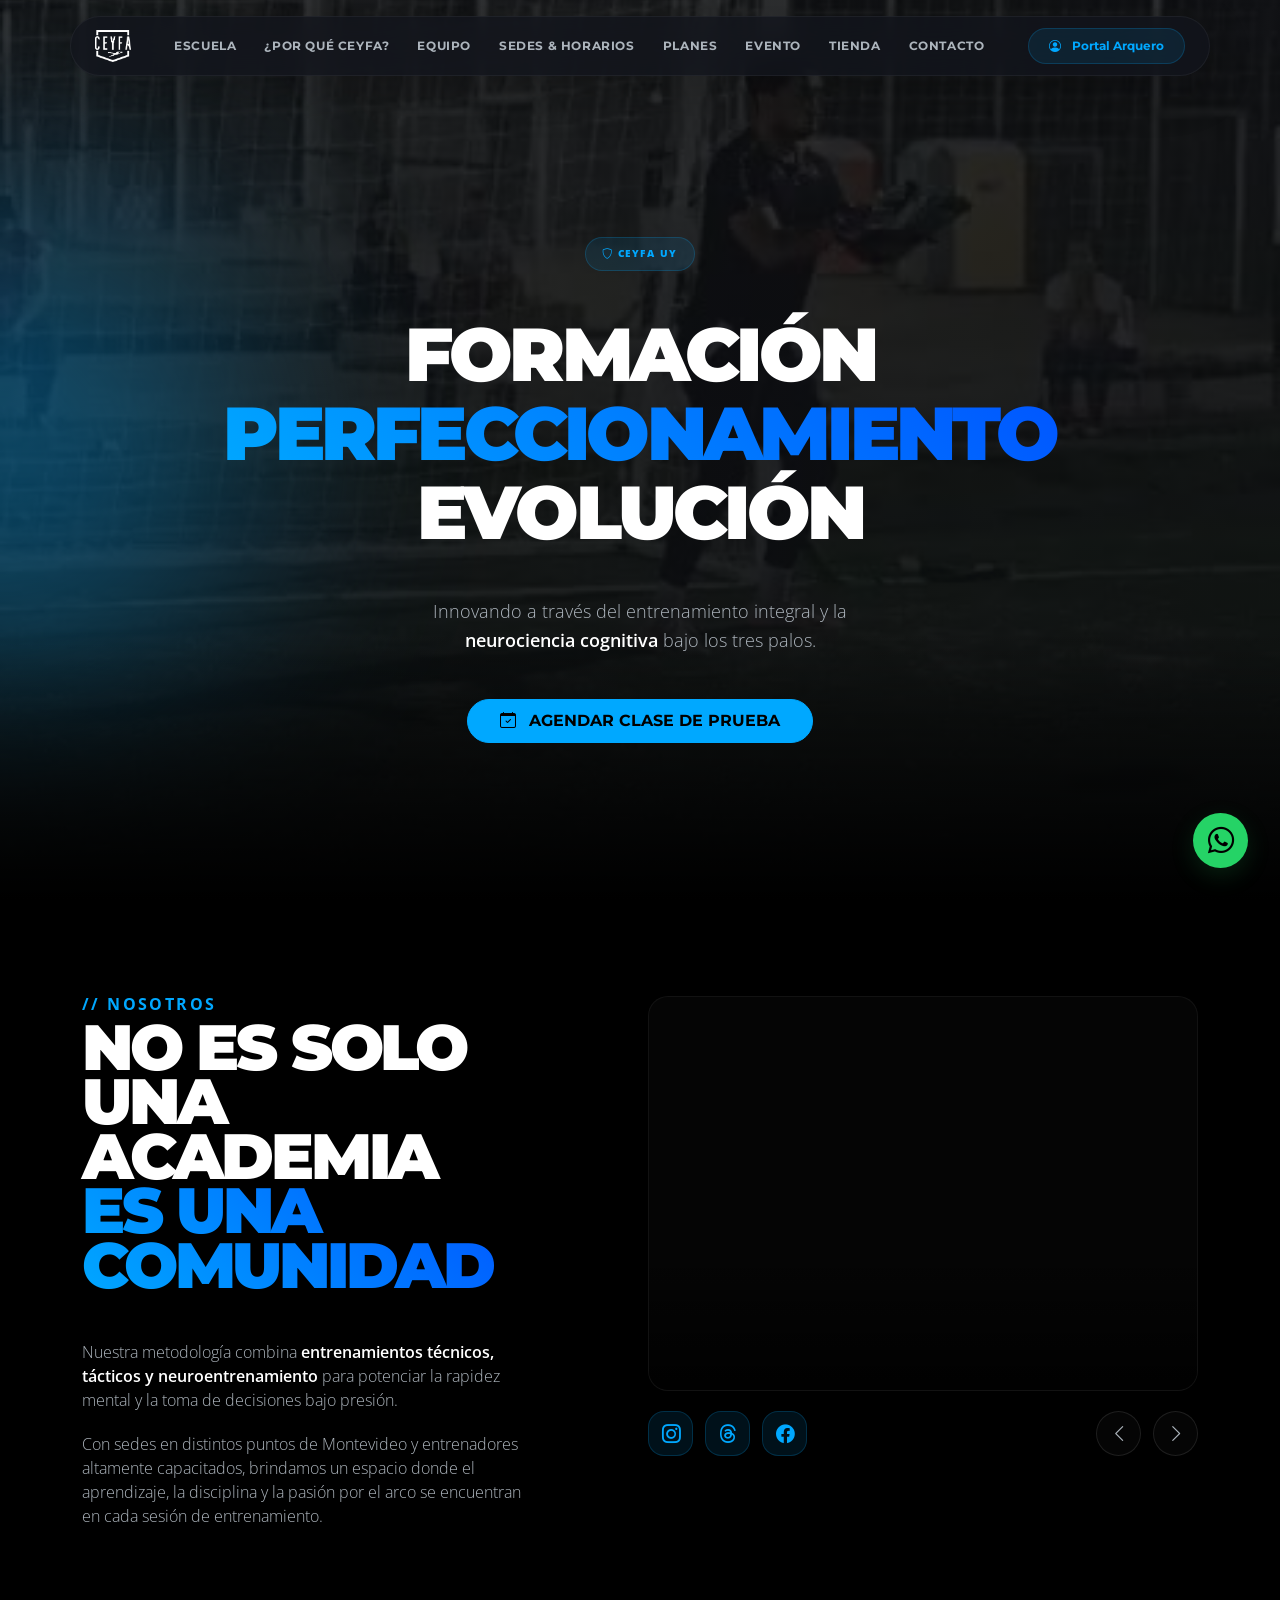
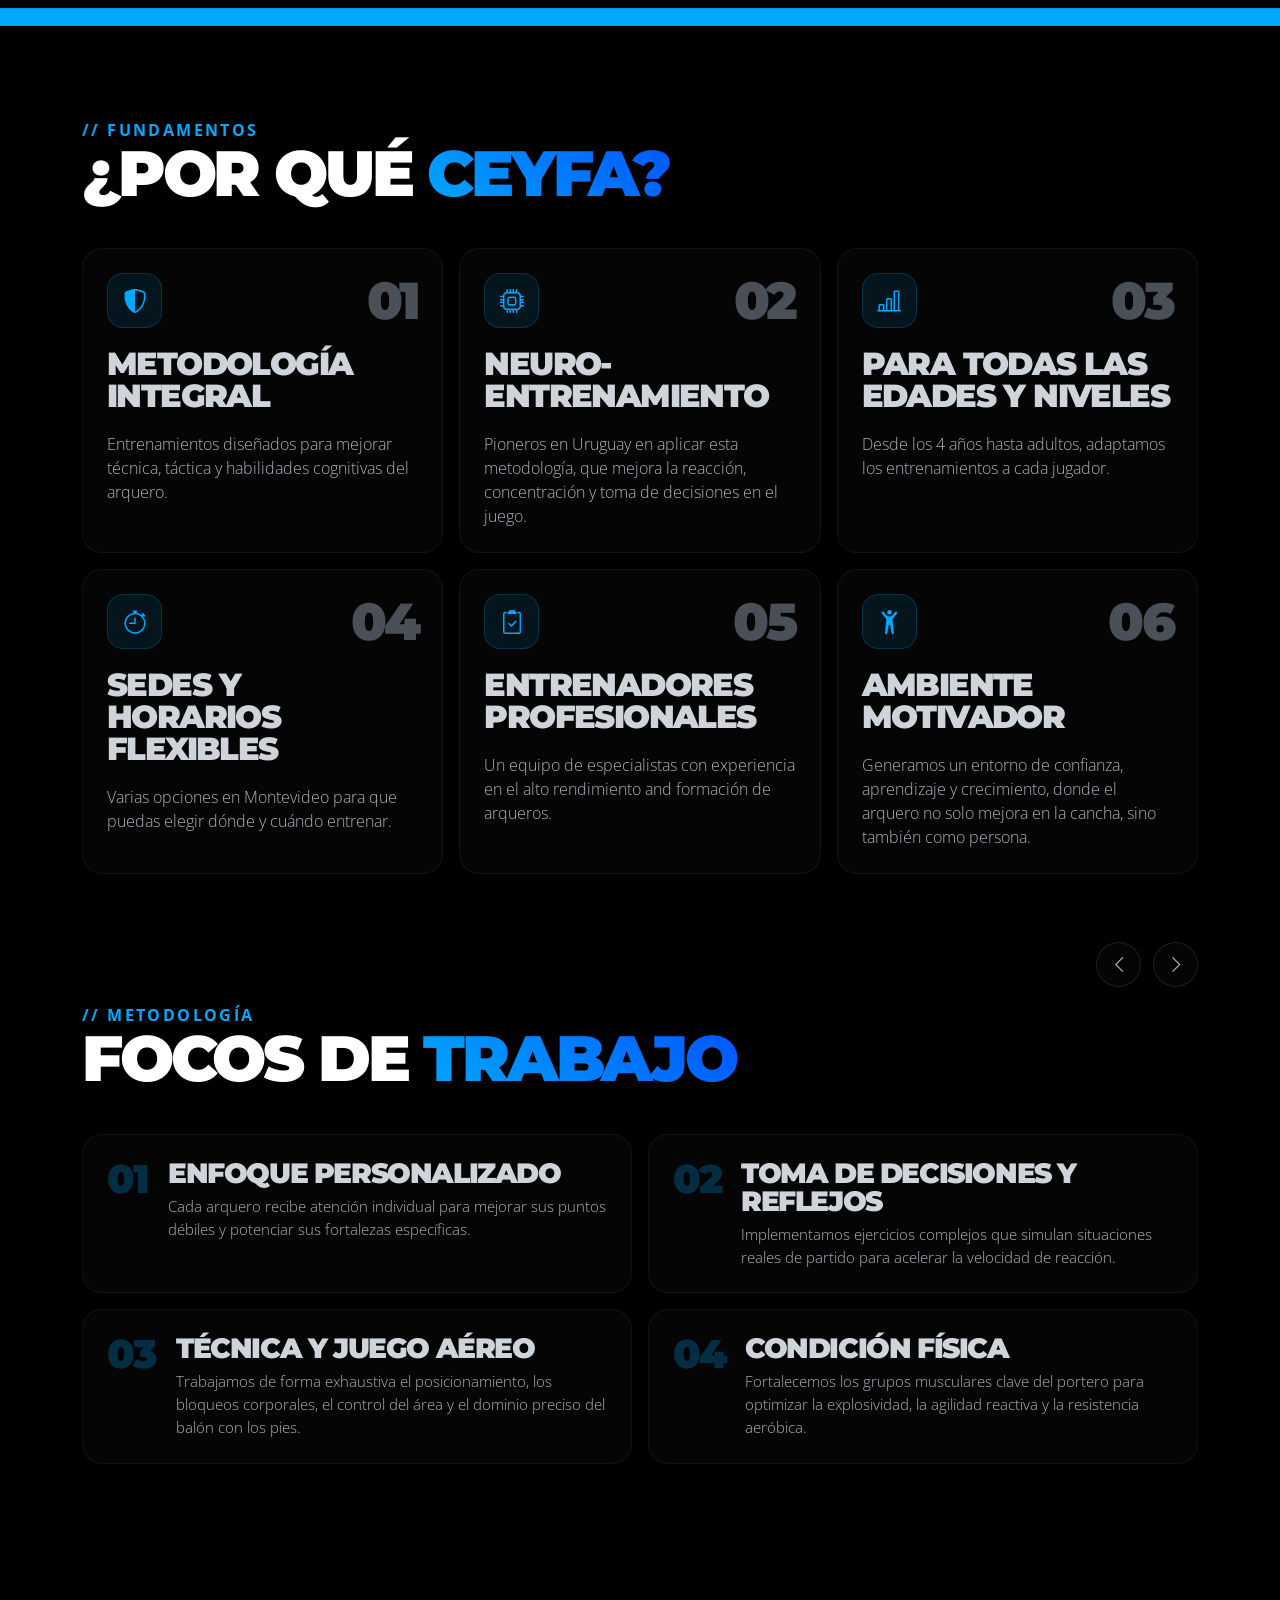
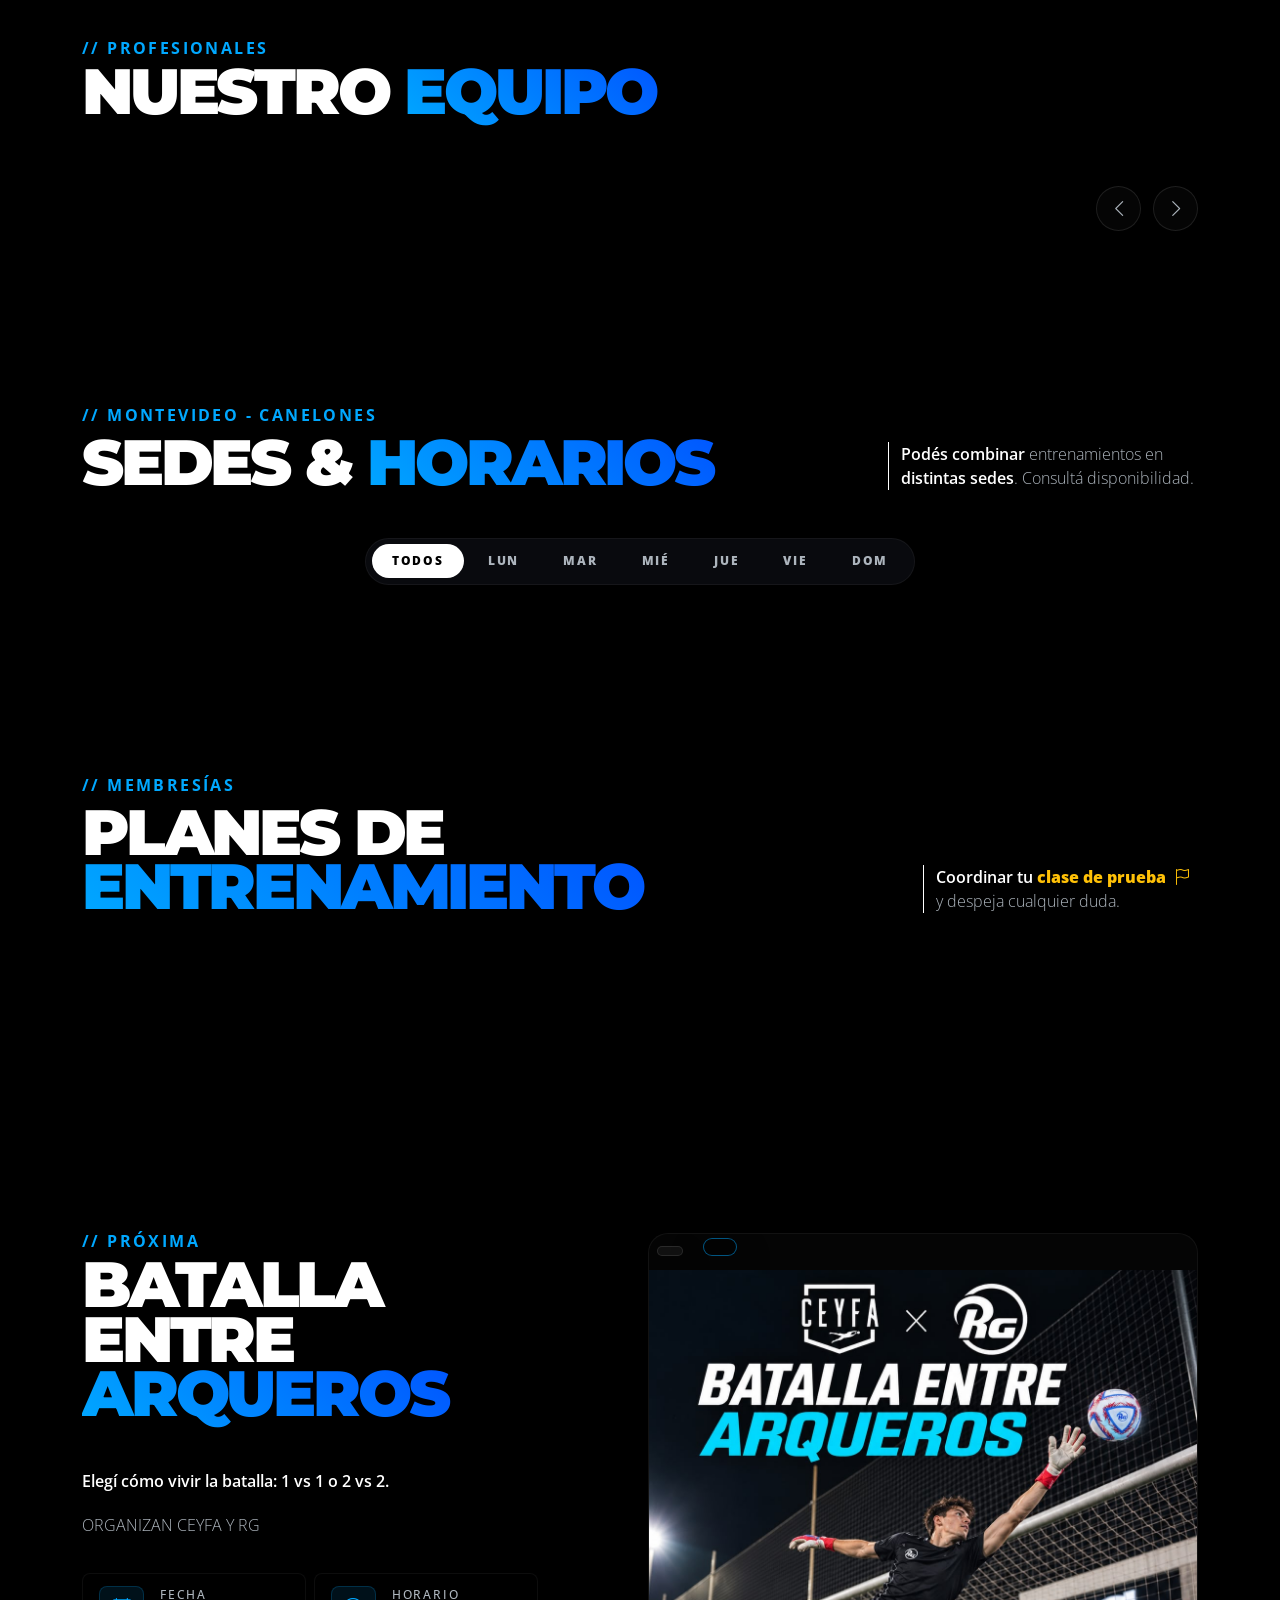
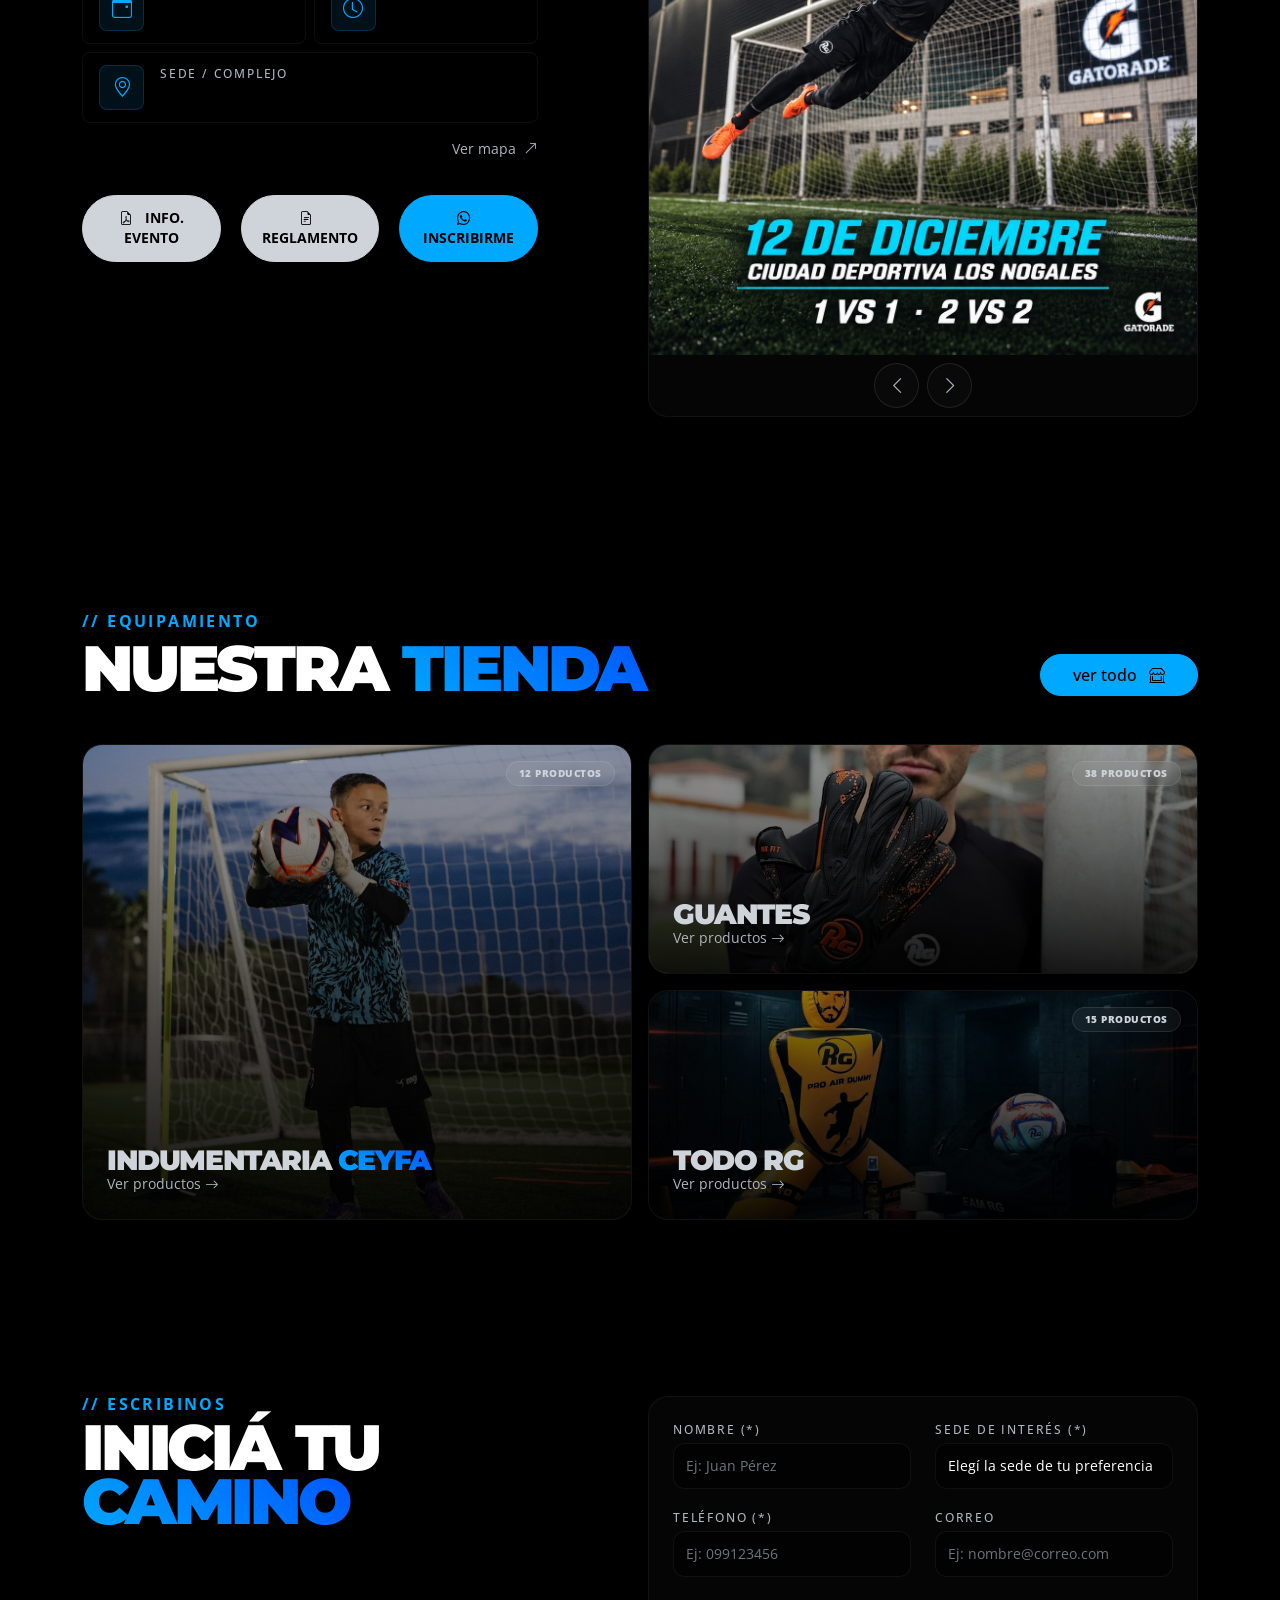
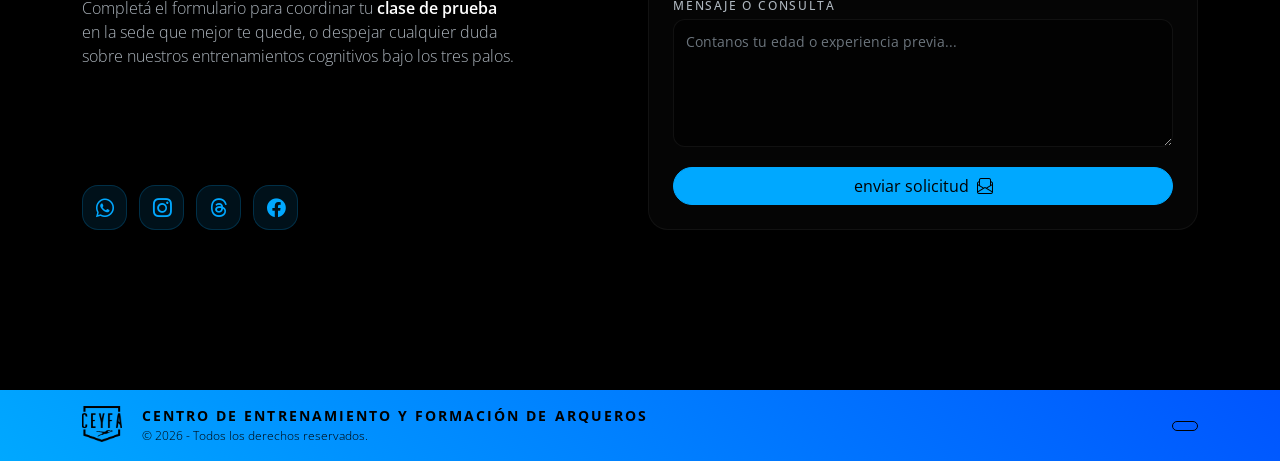
<file: index.html>
<!DOCTYPE html>

<html lang="es">

<head>
    <meta charset="utf-8" />
    <meta content="width=device-width, initial-scale=1.0" name="viewport" />
    <title>CEYFA</title>
    <link href="img/favicon-ceyfa.svg" rel="icon" type="image/x-icon" />
    <link href="https://googleapis.com" rel="preconnect" />
    <link crossorigin="" href="https://gstatic.com" rel="preconnect" />
    <link href="https://www.googleapis.com" rel="preconnect" />
    <link href="https://drive.google.com" rel="preconnect" />
    <link href="https://script.google.com" rel="preconnect" />
    <link
        href="https://fonts.googleapis.com/css2?family=Montserrat:ital,wght@0,100..900;1,100..900&amp;family=Open+Sans:ital,wght@0,300..800;1,300..800&amp;display=swap"
        rel="stylesheet" />
    <link crossorigin="anonymous" href="https://cdn.jsdelivr.net/npm/bootstrap@5.3.8/dist/css/bootstrap.min.css"
        integrity="sha384-sRIl4kxILFvY47J16cr9ZwB07vP4J8+LH7qKQnuqkuIAvNWLzeN8tE5YBujZqJLB" rel="stylesheet" />
    <link href="https://cdn.jsdelivr.net/npm/bootstrap-icons@1.13.1/font/bootstrap-icons.min.css" rel="stylesheet" />
    <link href="css/styles.css" rel="stylesheet" />
</head>

<body>
    <div id="pantalla-carga">
        <img src="img/logo.png" alt="CEYFA" />
    </div>
    <nav class="navbar navbar-dark fixed-top py-3" id="menu-principal">
        <div class="container flex-nowrap rounded-pill border shadow-lg px-4 py-2">
            <a class="navbar-brand order-1 me-2 me-md-3" href="#inicio">
                <img alt="CEYFA" src="img/logo.png" />
            </a>
            <button aria-controls="navbarNav" aria-expanded="false" aria-label="Toggle navigation"
                class="navbar-toggler border-0 d-md-none order-2" data-bs-target="#navbarNav" data-bs-toggle="collapse"
                type="button">
                <i class="bi bi-grid-3x3-gap-fill"></i>
            </button>
            <div class="collapse navbar-collapse order-3 order-md-2" id="navbarNav">
                <div class="nav-scroll-container">
                    <ul class="navbar-nav">
                        <li class="nav-item"><a class="nav-link active" href="#escuela-section">Escuela</a></li>
                        <li class="nav-item"><a class="nav-link" href="#fundamentos-section">¿Por qué CEYFA?</a></li>
                        <li class="nav-item"><a class="nav-link" href="#equipo-section">Equipo</a></li>
                        <li class="nav-item"><a class="nav-link" href="#sedes-section">Sedes &amp; Horarios</a></li>
                        <li class="nav-item"><a class="nav-link" href="#planes-section">Planes</a></li>
                        <li class="nav-item"><a class="nav-link" href="#evento-section">Evento</a></li>
                        <li class="nav-item"><a class="nav-link" href="#tienda-section">Tienda</a></li>
                        <li class="nav-item"><a class="nav-link" href="#contacto-section">Contacto</a></li>
                        <li class="nav-item d-md-none mt-2">
                          <a class="btn rounded-pill btn-primary-custom btn-nav-action" href="portal.html">
                            <i class="bi bi-person-circle me-2"></i> Portal Arquero
                          </a>
                        </li>
                    </ul>
                </div>
            </div>
            <div class="d-none d-md-block order-md-3 ms-2 ms-md-3">
                <a class="btn rounded-pill btn-primary-custom btn-nav-action text-nowrap" href="portal.html">
                    <i class="bi bi-person-circle me-2"></i> Portal Arquero
                </a>
            </div>
        </div>
    </nav>
    <main>
        <!-- BANNER PRINCIPAL -->
        <section class="box-center-custom" id="inicio">
            <div class="hero-overlay">
              <video autoplay="" loop="" muted="" playsinline="" poster="img/banner/video-banner-poster.jpg" class="d-none d-md-block">
                <source src="img/video-banner.mp4" type="video/mp4" />
              </video>
              <img src="img/banner/banner-home.jpg" alt="CEYFA UY" class="d-md-none" />
            </div>
            <div class="blur-glow-custom"></div>
            <div class="container">
                <span class="tag-custom tag-primary-custom">
                    <i class="bi bi-shield me-1"></i> CEYFA UY
                </span>
                <h1>Formación<br /><span class="text-gradient">Perfeccionamiento</span><br />Evolución</h1>
                <p>Innovando a través del entrenamiento integral y la <strong>neurociencia cognitiva</strong> bajo los
                    tres palos.</p>
                <a class="btn rounded-pill btn-primary-custom a-custom" href="#contacto-section">
                    <i class="bi bi-calendar-check icon-line d-none d-sm-inline-block me-2"></i> <i
                        class="bi bi-calendar-check-fill icon-fill d-none d-sm-inline-block me-2"></i> AGENDAR CLASE DE
                    PRUEBA
                </a>
            </div>
        </section>
        <!-- SECCION: ESCUELA -->
        <section id="escuela-section" class="seccion-dinamica">
            <div class="container">
                <div class="row justify-content-between g-3">
                    <div class="col-lg-5">
                        <div class="encabezado-section">
                            <div class="encabezado-section_grupo-titulos">
                                <span class="encabezado-section_antetitulo">// NOSOTROS</span>
                                <h1 class="encabezado-section_titulo">No es solo <br />una academia<br />
                                    <span class="text-gradient">es una <br />comunidad</span>
                                </h1>
                            </div>
                        </div>
                        <div class="box-column-custom">
                            <p>Nuestra metodología combina <strong>entrenamientos técnicos, tácticos y
                                    neuroentrenamiento</strong> para potenciar la rapidez mental y la toma de decisiones
                                bajo presión.</p>
                            <p>Con sedes en distintos puntos de Montevideo y entrenadores altamente capacitados,
                                brindamos un espacio donde el aprendizaje, la disciplina y la pasión por el arco se
                                encuentran en cada sesión de entrenamiento.</p>
                        </div>
                    </div>
                    <div class="col-lg-6">
                        <div class="carousel slide card-custom carousel-card-custom" data-bs-ride="false"
                            id="carouselEscuela">
                            <div class="carousel-indicators"><!-- DINÁMICO: indicadores Escuela --></div>
                            <div class="carousel-inner"><!-- DINÁMICO: slides Escuela --></div>
                        </div>
                        <div class="box-row-custom align-items-center mt-3">
                            <div class="btn-group-custom">
                                <a aria-label="Instagram CEYFA" class="btn-form-custom btn-square-custom"
                                    href="https://www.instagram.com/ceyfauy/" target="_blank"><i
                                        class="bi bi-instagram"></i></a>
                                <a aria-label="Threads CEYFA" class="btn-form-custom btn-square-custom"
                                    href="https://www.threads.com/@ceyfauy" target="_blank"><i
                                        class="bi bi-threads"></i></a>
                                <a aria-label="Facebook CEYFA" class="btn-form-custom btn-square-custom"
                                    href="https://www.facebook.com/CEYFA/" target="_blank"><i
                                        class="bi bi-facebook"></i></a>
                            </div>
                            <div class="btn-group-custom">
                                <button aria-label="Anterior" class="btn-form-custom btn-circle-custom"
                                    data-bs-slide="prev" data-bs-target="#carouselEscuela" type="button">
                                    <i class="bi bi-chevron-left"></i>
                                </button>
                                <button aria-label="Siguiente" class="btn-form-custom btn-circle-custom"
                                    data-bs-slide="next" data-bs-target="#carouselEscuela" type="button">
                                    <i class="bi bi-chevron-right"></i>
                                </button>
                            </div>
                        </div>
                    </div>
                </div>
            </div>
        </section>
        <!-- TIRA INFORMATIVA (PROX. EVENTO) -->
        <a aria-label="Información sobre la próxima clínica de goleros: Domingo 16 de Agosto"
            class="text-decoration-none" href="#evento-section" id="tira-marquee">
            <div class="marquee-track">
                <div class="marquee-content" id="marquee-texto-real"><!-- DINÁMICO: próximo evento --></div>
                <div aria-hidden="true" class="marquee-content" id="marquee-texto-espejo">
                    <!-- DINÁMICO: próximo evento --></div>
            </div>
        </a>
        <!-- SECCION: FUNDAMENTOS -->
        <section id="fundamentos-section" class="seccion-dinamica">
            <div class="container">
                <div class="encabezado-section">
                    <div class="encabezado-section_grupo-titulos">
                        <span class="encabezado-section_antetitulo">// FUNDAMENTOS</span>
                        <h1 class="encabezado-section_titulo">¿Por qué <span class="text-gradient">CEYFA?</span></h1>
                    </div>
                </div>
                <div class="row row-cols-1 row-cols-md-2 row-cols-lg-3 g-3">
                    <div class="col">
                        <div class="card-custom card-motion card-fundamentos">
                            <div class="box-row-custom">
                                <div class="btn-form-custom btn-square-custom">
                                    <i class="bi bi-shield-shaded"></i>
                                </div>
                                <span class="card-number">01</span>
                            </div>
                            <h3 class="card-title">Metodología Integral</h3>
                            <p>Entrenamientos diseñados para mejorar técnica, táctica y habilidades cognitivas del
                                arquero.</p>
                        </div>
                    </div>
                    <div class="col">
                        <div class="card-custom card-motion card-fundamentos">
                            <div class="box-row-custom">
                                <div class="btn-form-custom btn-square-custom">
                                    <i class="bi bi-cpu"></i>
                                </div>
                                <span class="card-number">02</span>
                            </div>
                            <h3 class="card-title">Neuro-Entrenamiento</h3>
                            <p>Pioneros en Uruguay en aplicar esta metodología, que mejora la reacción, concentración y
                                toma de decisiones en el juego.</p>
                        </div>
                    </div>
                    <div class="col">
                        <div class="card-custom card-motion card-fundamentos">
                            <div class="box-row-custom">
                                <div class="btn-form-custom btn-square-custom">
                                    <i class="bi bi-bar-chart-line"></i>
                                </div>
                                <span class="card-number">03</span>
                            </div>
                            <h3 class="card-title">Para todas las edades y niveles</h3>
                            <p>Desde los 4 años hasta adultos, adaptamos los entrenamientos a cada jugador.</p>
                        </div>
                    </div>
                    <div class="col">
                        <div class="card-custom card-motion card-fundamentos">
                            <div class="box-row-custom">
                                <div class="btn-form-custom btn-square-custom">
                                    <i class="bi bi-stopwatch"></i>
                                </div>
                                <span class="card-number">04</span>
                            </div>
                            <h3 class="card-title">Sedes y horarios flexibles</h3>
                            <p>Varias opciones en Montevideo para que puedas elegir dónde y cuándo entrenar.</p>
                        </div>
                    </div>
                    <div class="col">
                        <div class="card-custom card-motion card-fundamentos">
                            <div class="box-row-custom">
                                <div class="btn-form-custom btn-square-custom">
                                    <i class="bi bi-clipboard2-check"></i>
                                </div>
                                <span class="card-number">05</span>
                            </div>
                            <h3 class="card-title">Entrenadores profesionales</h3>
                            <p>Un equipo de especialistas con experiencia en el alto rendimiento and formación de
                                arqueros.</p>
                        </div>
                    </div>
                    <div class="col">
                        <div class="card-custom card-motion card-fundamentos">
                            <div class="box-row-custom">
                                <div class="btn-form-custom btn-square-custom">
                                    <i class="bi bi-person-arms-up"></i>
                                </div>
                                <span class="card-number">06</span>
                            </div>
                            <h3 class="card-title">Ambiente motivador</h3>
                            <p>Generamos un entorno de confianza, aprendizaje y crecimiento, donde el arquero no solo
                                mejora en la cancha, sino también como persona.</p>
                        </div>
                    </div>
                </div>
            </div>
            <div class="container-fluid carousel-fluid-custom" id="carouselFundamentos"><!-- DINÁMICO: Fundamentos -->
            </div>
            <div class="container btn-group-custom">
                <button aria-label="Anterior" class="btn-form-custom btn-circle-custom btn-prev"
                    data-carrusel-id="carouselFundamentos" type="button">
                    <i class="bi bi-chevron-left"></i>
                </button>
                <button aria-label="Siguiente" class="btn-form-custom btn-circle-custom btn-next"
                    data-carrusel-id="carouselFundamentos" type="button">
                    <i class="bi bi-chevron-right"></i>
                </button>
            </div>
            <div class="container">
                <div class="encabezado-section">
                    <div class="encabezado-section_grupo-titulos">
                        <span class="encabezado-section_antetitulo">// METODOLOGÍA</span>
                        <h1 class="encabezado-section_titulo">Focos de <span class="text-gradient">Trabajo</span></h1>
                    </div>
                </div>
                <div class="row row-cols-1 row-cols-md-2 g-3">
                    <div class="col">
                        <div class="card-custom card-motion card-metodologia">
                            <span class="card-number">01</span>
                            <div class="box-column-custom">
                                <h3 class="card-title">Enfoque Personalizado</h3>
                                <p>Cada arquero recibe atención individual para mejorar sus puntos débiles y potenciar
                                    sus fortalezas específicas.</p>
                            </div>
                        </div>
                    </div>
                    <div class="col">
                        <div class="card-custom card-motion card-metodologia">
                            <span class="card-number">02</span>
                            <div class="box-column-custom">
                                <h3 class="card-title">Toma de Decisiones y Reflejos</h3>
                                <p>Implementamos ejercicios complejos que simulan situaciones reales de partido para
                                    acelerar la velocidad de reacción.</p>
                            </div>
                        </div>
                    </div>
                    <div class="col">
                        <div class="card-custom card-motion card-metodologia">
                            <span class="card-number">03</span>
                            <div class="box-column-custom">
                                <h3 class="card-title">Técnica y Juego Aéreo</h3>
                                <p>Trabajamos de forma exhaustiva el posicionamiento, los bloqueos corporales, el
                                    control del área y el dominio preciso del balón con los pies.</p>
                            </div>
                        </div>
                    </div>
                    <div class="col">
                        <div class="card-custom card-motion card-metodologia">
                            <span class="card-number">04</span>
                            <div class="box-column-custom">
                                <h3 class="card-title">Condición Física</h3>
                                <p>Fortalecemos los grupos musculares clave del portero para optimizar la explosividad,
                                    la agilidad reactiva y la resistencia aeróbica.</p>
                            </div>
                        </div>
                    </div>
                </div>
            </div>
        </section>
        <!-- SECCION: EQUIPO -->
        <section id="equipo-section" class="seccion-dinamica">
            <div class="container">
                <div class="encabezado-section">
                    <div class="encabezado-section_grupo-titulos">
                        <span class="encabezado-section_antetitulo">// PROFESIONALES</span>
                        <h1 class="encabezado-section_titulo">Nuestro <span class="text-gradient">Equipo</span></h1>
                    </div>
                </div>
            </div>
            <div class="container-fluid carousel-fluid-custom" id="carouselEquipo"><!-- DINÁMICO: Equipo --></div>
            <div class="container btn-group-custom">
                <button aria-label="Anterior" class="btn-form-custom btn-circle-custom btn-prev"
                    data-carrusel-id="carouselEquipo" type="button">
                    <i class="bi bi-chevron-left"></i>
                </button>
                <button aria-label="Siguiente" class="btn-form-custom btn-circle-custom btn-next"
                    data-carrusel-id="carouselEquipo" type="button">
                    <i class="bi bi-chevron-right"></i>
                </button>
            </div>
        </section>
        <!-- SECCION: SEDES & HORARIOS -->
        <section id="sedes-section" class="seccion-dinamica">
            <div class="container">
                <div class="encabezado-section_doble">
                    <div class="encabezado-section">
                        <span class="encabezado-section_antetitulo">// MONTEVIDEO - CANELONES</span>
                        <h1 class="encabezado-section_titulo">Sedes &amp; <span class="text-gradient">horarios</span>
                        </h1>
                    </div>
                    <div class="encabezado-section_extra">
                        <p class="text-line-left"><strong>Podés combinar</strong> entrenamientos en <strong>distintas
                                sedes</strong>. Consultá disponibilidad.</p>
                    </div>
                </div>
                <div class="sede-btns">
                    <div class="shadow-lg btn-group-filters" id="contenedor-filtro">
                        <div class="filter-scroll-rail">
                            <button class="btn-filter active" data-day="all">Todos</button>
                            <button class="btn-filter" data-day="lunes">Lun</button>
                            <button class="btn-filter" data-day="martes">Mar</button>
                            <button class="btn-filter" data-day="miercoles">Mié</button>
                            <button class="btn-filter" data-day="jueves">Jue</button>
                            <button class="btn-filter" data-day="viernes">Vie</button>
                            <button class="btn-filter" data-day="domingo">Dom</button>
                        </div>
                    </div>
                </div>
                <div class="row row-cols-1 row-cols-md-2 row-cols-lg-3 g-3"><!-- DINÁMICO: Sedes --></div>
            </div>
        </section>
        <!-- SECCION: PLANES -->
        <section id="planes-section" class="seccion-dinamica">
            <div class="container">
                <div class="encabezado-section_doble">
                    <div class="encabezado-section">
                        <span class="encabezado-section_antetitulo">// MEMBRESÍAS</span>
                        <h1 class="encabezado-section_titulo">Planes de <br /><span
                                class="text-gradient">Entrenamiento</span></h1>
                    </div>
                    <div class="encabezado-section_extra">
                        <p class="text-line-left"><strong>Coordinar tu <a class="link-yellow a-custom"
                                    href="#contacto-section">clase de prueba <i class="bi bi-flag icon-line mx-1"></i><i
                                        class="bi bi-flag-fill icon-fill mx-1"></i></a></strong> y despeja cualquier
                            duda.</p>
                    </div>
                </div>
                <div class="row row-cols-1 row-cols-md-2 row-cols-lg-3 g-3 grid-planes-pc"><!-- DINÁMICO: Planes -->
                </div>
            </div>
        </section>
        <!-- SECCION: EVENTO PROXIMO -->
        <section id="evento-section" class="seccion-dinamica">
            <div class="container">
                <div class="row justify-content-between align-items-stretch g-3">
                    <div class="col-lg-5">
                        <div class="encabezado-section">
                            <div class="encabezado-section_grupo-titulos">
                                <span class="encabezado-section_antetitulo">// PRÓXIMA</span>
                                <h1 class="encabezado-section_titulo">Batalla entre <span class="text-gradient">Arqueros</span>
                                </h1>
                            </div>
                        </div>
                        <div class="box-column-custom">
                            <p><strong>Elegí cómo vivir la batalla: 1 vs 1 o 2 vs 2.</strong></p>
                            <p>ORGANIZAN CEYFA Y RG</p>
                            <div class="box-grid-custom">
                                <div class="card-row-item">
                                    <div class="btn-form-custom btn-square-custom">
                                        <i class="bi bi-calendar-event fs-5"></i>
                                    </div>
                                    <div class="box-column-custom">
                                        <span class="label-custom">Fecha</span>
                                        <span class="value-custom"><!-- DINÁMICO --></span>
                                    </div>
                                </div>
                                <div class="card-row-item">
                                    <div class="btn-form-custom btn-square-custom">
                                        <i class="bi bi-clock fs-5"></i>
                                    </div>
                                    <div class="box-column-custom">
                                        <span class="label-custom">Horario</span>
                                        <span class="value-custom"><!-- DINÁMICO --></span>
                                    </div>
                                </div>
                                <div class="card-row-item">
                                    <div class="btn-form-custom btn-square-custom">
                                        <i class="bi bi-geo-alt fs-5"></i>
                                    </div>
                                    <div class="box-column-custom">
                                        <span class="label-custom">Sede / Complejo</span>
                                        <span class="value-custom"><!-- DINÁMICO --></span>
                                    </div>
                                </div>
                                <a class="link-action-custom" href="#" rel="noopener noreferrer" target="_blank">
                                    Ver mapa <i class="bi bi-arrow-up-right ms-1"></i>
                                </a>
                            </div>
                            <div class="box-row-custom">
                                <a class="btn rounded-pill btn-secondary-custom" href="#" target="_blank">
                                    <i class="bi bi-file-earmark-pdf me-2"></i> INFO. EVENTO
                                </a>
                                <a class="btn rounded-pill btn-secondary-custom"
                                    href="img/batalla-arqueros/reglamento.pdf" target="_blank" rel="noopener noreferrer">
                                    <i class="bi bi-file-earmark-text me-2"></i> REGLAMENTO
                                </a>
                                <a class="btn rounded-pill btn-primary-custom"
                                    href="#"
                                    target="_blank">
                                    <i class="bi bi-whatsapp me-2"></i> INSCRIBIRME
                                </a>
                            </div>
                        </div>
                    </div>
                    <div class="col-lg-6">
                        <div class="card-custom card-evento card-evento-fotos shadow-lg">
                            <div class="tag-floating">
                                <span class="tag-custom tag-secondary-custom shadow-lg"><!-- DINÁMICO --></span>
                            </div>
                            <div class="tag-floating">
                                <span class="tag-custom tag-primary-custom shadow-lg"><!-- DINÁMICO --></span>
                            </div>
                            <div id="carouselFotosEventoActual" class="carousel slide" aria-label="Fotos de Batalla entre Arqueros">
                                <div class="carousel-inner">
                                    <div class="carousel-item active">
                                        <img class="d-block w-100" src="img/batalla-arqueros/batalla-arqueros-1.jpeg"
                                            width="1122" height="1402" alt="Batalla entre Arqueros, 12 de diciembre en Ciudad Deportiva Los Nogales">
                                    </div>
                                    <div class="carousel-item">
                                        <img class="d-block w-100" src="img/batalla-arqueros/batalla-arqueros-2.jpeg"
                                            width="1122" height="1402" alt="Equipamiento, hidratación y comida incluidos en la inscripción al 1 vs 1">
                                    </div>
                                </div>
                                <div class="btn-group-custom d-flex justify-content-center gap-2 py-2">
                                    <button aria-label="Foto anterior" class="btn-form-custom btn-circle-custom"
                                        data-bs-slide="prev" data-bs-target="#carouselFotosEventoActual" type="button">
                                        <i class="bi bi-chevron-left" aria-hidden="true"></i>
                                    </button>
                                    <button aria-label="Foto siguiente" class="btn-form-custom btn-circle-custom"
                                        data-bs-slide="next" data-bs-target="#carouselFotosEventoActual" type="button">
                                        <i class="bi bi-chevron-right" aria-hidden="true"></i>
                                    </button>
                                </div>
                            </div>                            
                        </div>
                    </div>
                </div>
            </div>
        </section>
        <!-- SECCION: EVENTO PASADO -->
        <section id="evento-pasado-section" class="seccion-dinamica" style="display: none;">
          <div class="container">
            <div class="row justify-content-between g-3">
              <div class="col-lg-5">
                <div class="encabezado-section">
                  <div class="encabezado-section_grupo-titulos">
                    <span class="encabezado-section_antetitulo">// EDICIÓN ANTERIOR</span>
                    <h1 class="encabezado-section_titulo">Clínica <span class="text-gradient"><!-- DINÁMICO: nombre departamento --></span></h1>
                  </div>
                </div>
                <div class="box-column-custom">
                  <p>Vivimos una espectacular jornada de <strong>entrenamiento de alto rendimiento</strong> donde decenas de arqueros potenciaron sus reflejos trabajando bajo en una metodología profesional por estaciones.</p>
                  <p><i class="bi bi-rocket-takeoff-fill text-gradient me-1"></i><strong>Mantente atento, ya que el circuito de clínicas continuará</strong> recorriendo nuevos destinos como Colonia Valdense, Ciudad de la Costa, Paysandú, Salto y más ciudades del país.</p>
                  <p class="text-cyan">¡GRACIAS A TODOS POR FORMAR PARTE!</p>
                    <p><span id="evento-pasado-fecha-sede"><!-- DINÁMICO: fecha y sede --></span><br>
                    <strong class="d-none d-md-block">Alguno de los comentarios que nos llegaron:</strong></p>
                </div>
              </div>
              <div class="col-lg-6">
                <div class="carousel slide card-custom carousel-card-custom" data-bs-ride="false" id="carouselEventoPasado">
                  <div class="carousel-inner"><!-- DINÁMICO: slides Evento pasado --></div>
                </div>
                <div class="box-row-custom align-items-center mt-3">
                    <a id="boton-fotos-evento-pasado" class="btn rounded-pill btn-secondary-custom btn-nav-action"
                      href="#" target="_blank" rel="noopener noreferrer">
                      <i class="bi bi-images me-2"></i> Ver todas las fotos
                    </a>
                    <div class="btn-group-custom">
                        <button aria-label="Anterior" class="btn-form-custom btn-circle-custom"
                            data-bs-slide="prev" data-bs-target="#carouselEventoPasado" type="button">
                            <i class="bi bi-chevron-left"></i>
                        </button>
                        <button aria-label="Siguiente" class="btn-form-custom btn-circle-custom"
                            data-bs-slide="next" data-bs-target="#carouselEventoPasado" type="button">
                            <i class="bi bi-chevron-right"></i>
                        </button>
                    </div>
                </div>
              </div>
            </div>
          </div>
          <div class="container-fluid carousel-fluid-custom" id="carouselComentarios"><!-- DINÁMICO: Comentarios --></div>
            <div class="container btn-group-custom">
                <button aria-label="Anterior" class="btn-form-custom btn-circle-custom btn-prev"
                    data-carrusel-id="carouselComentarios" type="button">
                    <i class="bi bi-chevron-left"></i>
                </button>
                <button aria-label="Siguiente" class="btn-form-custom btn-circle-custom btn-next"
                    data-carrusel-id="carouselComentarios" type="button">
                    <i class="bi bi-chevron-right"></i>
                </button>
            </div>
        </section>
        <!-- SECCION: TIENDA -->
        <section id="tienda-section">
            <div class="container">
                <div class="encabezado-section_doble">
                    <div class="encabezado-section">
                        <span class="encabezado-section_antetitulo">// EQUIPAMIENTO</span>
                        <h1 class="encabezado-section_titulo">Nuestra <span class="text-gradient">tienda</span></h1>
                    </div>
                    <div class="encabezado-section_extra">
                        <a href="tienda.html" class="btn rounded-pill btn-primary-custom">
                            ver todo <i class="bi bi-shop-window ms-2"></i>
                        </a>
                    </div>
                </div>
                <div class="box-grid-custom">
                    <a href="tienda.html?categoria=ceyfa" target="_self"
                        class="card-custom card-tienda area-indumentaria">
                        <div class="card-media">
                            <img src="img/banner/banner-ceyfa.jpg" alt="Indumentaria Oficial CEYFA">
                        </div>
                        <span class="tag-custom tag-secondary-custom">12 PRODUCTOS</span>
                        <div class="box-column-custom">
                            <h3 class="card-title">Indumentaria <span class="text-gradient">CEYFA</span></h3>
                            <span class="link-action-custom">Ver productos <i class="bi bi-arrow-right"></i></span>
                        </div>
                    </a>
                    <a href="tienda.html?categoria=guantes-rg" target="_self"
                        class="card-custom card-tienda area-guantes">
                        <div class="card-media">
                            <img src="img/banner/banner-guantes.jpeg" alt="Guantes Profesionales RG">
                        </div>
                        <span class="tag-custom tag-secondary-custom">38 PRODUCTOS</span>
                        <div class="box-column-custom">
                            <h3 class="card-title">Guantes</h3>
                            <span class="link-action-custom">Ver productos <i class="bi bi-arrow-right"></i></span>
                        </div>
                    </a>
                    <a href="tienda.html?categoria=todo-rg" target="_self"
                        class="card-custom card-tienda area-accesorios">
                        <div class="card-media">
                            <img src="img/banner/banner-accesorios.jpg" alt="Accesorios y Protección RG">
                        </div>
                        <span class="tag-custom tag-secondary-custom">15 PRODUCTOS</span>
                        <div class="box-column-custom">
                            <h3 class="card-title">Todo RG</h3>
                            <span class="link-action-custom">Ver productos <i class="bi bi-arrow-right"></i></span>
                        </div>
                    </a>
                </div>
            </div>
        </section>
        <!-- SECCION: CONTACTO -->
        <section id="contacto-section">
            <div class="container">
                <div class="row justify-content-between g-3">
                    <div class="col-lg-5 box-column-custom">
                        <div class="encabezado-section">
                            <div class="encabezado-section_grupo-titulos">
                                <span class="encabezado-section_antetitulo">// ESCRIBINOS</span>
                                <h1 class="encabezado-section_titulo">Iniciá tu <span
                                        class="text-gradient">camino</span></h1>
                            </div>
                        </div>
                        <div class="box-column-custom">
                            <p>Completá el formulario para coordinar tu <strong>clase de prueba</strong> <br />en la sede
                                que mejor te quede, o despejar cualquier duda <br />sobre nuestros entrenamientos
                                cognitivos bajo los tres palos.</p>
                            <div class="btn-group-custom">
                                <a aria-label="Whatsapp CEYFA"
                                       class="btn-form-custom btn-square-custom"
                                       href="#"
                                       data-whatsapp
                                       target="_blank">
                                    <i class="bi bi-whatsapp"></i>
                                </a>
                                <a aria-label="Instagram CEYFA" class="btn-form-custom btn-square-custom"
                                    href="https://www.instagram.com/ceyfauy/" target="_blank">
                                    <i class="bi bi-instagram"></i>
                                </a>
                                <a aria-label="Threads CEYFA" class="btn-form-custom btn-square-custom"
                                    href="https://threads.net" target="_blank">
                                    <i class="bi bi-threads"></i>
                                </a>
                                <a aria-label="Facebook CEYFA" class="btn-form-custom btn-square-custom"
                                    href="https://www.facebook.com/CEYFA/" target="_blank">
                                    <i class="bi bi-facebook"></i>
                                </a>
                            </div>
                        </div>
                    </div>
                    <div class="col-lg-6">
                        <form class="box-column-custom card-custom card-form" id="form-contacto-ceyfa" novalidate="">
                            <div class="row">
                                <div class="col-md-6 box-column-custom">
                                    <label class="label-custom" for="input-nombre">Nombre (*)</label>
                                    <input class="form-control input-custom" id="input-nombre" minlength="3"
                                        pattern="^[A-Za-zÑñÁéíóúÁÉÍÓÚüÜ\s]+$" placeholder="Ej: Juan Pérez" required=""
                                        type="text" />
                                </div>
                                <div class="col-md-6 box-column-custom">
                                    <label class="label-custom" for="select-sede">Sede de interés (*)</label>
                                    <select class="form-select input-custom" id="select-sede" required="">
                                        <option disabled="" hidden="" selected="" value="">Elegí la sede de tu
                                            preferencia
                                        </option>
                                        <option value="belvedere">Belvedere (Neurosport)</option>
                                        <option value="carrasco">Carrasco (Nogales)</option>
                                        <option value="ciudad-costa">Ciudad de la Costa (Zona Lab)</option>
                                        <option value="brazo-oriental">Brazo Oriental (Carabelas)</option>
                                        <option value="antel-arena">Antel Arena (Oriental)</option>
                                        <option value="nuevo-centro">Nuevo Centro (Futvolt)</option>
                                    </select>
                                </div>
                            </div>
                            <div class="row">
                                <div class="col-md-6 box-column-custom">
                                    <label class="label-custom" for="input-telefono">Teléfono (*)</label>
                                    <input class="form-control input-custom" id="input-telefono" minlength="9"
                                        pattern="[0-9]*" placeholder="Ej: 099123456" required="" type="tel" />
                                </div>
                                <div class="col-md-6 box-column-custom">
                                    <label class="label-custom" for="input-email">Correo</label>
                                    <input class="form-control input-custom" id="input-email"
                                        pattern="^[a-zA-Z0-9._%+-]+@[a-zA-Z0-9.-]+\.[a-zA-Z]{2,}$"
                                        placeholder="Ej: nombre@correo.com" type="email" />
                                </div>
                            </div>
                            <div class="box-column-custom">
                                <label class="label-custom" for="input-mensaje">Mensaje o Consulta</label>
                                <textarea class="form-control input-custom" id="input-mensaje"
                                    placeholder="Contanos tu edad o experiencia previa..." rows="5"></textarea>
                            </div>
                            <button class="btn rounded-pill btn-primary-custom btn-contact" type="submit">
                                enviar solicitud<i class="bi bi-envelope-paper icon-line ms-2"></i><i
                                    class="bi bi-envelope-paper-fill icon-fill ms-2"></i>
                            </button>
                        </form>
                    </div>
                </div>
            </div>
        </section>
        <!-- SECCION: SPONSORS -->
        <section id="sponsors-section" class="seccion-dinamica">
            <div class="marquee-wrapper-sponsors">
                <div class="marquee-track-sponsors">
                    <div class="marquee-content-sponsors"><!-- DINÁMICO: Marcas --></div>
                    <div aria-hidden="true" class="marquee-content-sponsors"><!-- DINÁMICO: Marcas --></div>
                </div>
            </div>
        </section>
    </main>
    <!-- PIE DE PÁGINA -->
    <footer id="pie-pagina">
        <div class="container">
            <div class="box-row-custom">
                <div class="box-grid-custom">
                    <img alt="CEYFA" class="img-fluid" src="img/logo-black.png" />
                    <div class="box-column-custom">
                        <p>Centro de Entrenamiento y Formación de Arqueros</p>
                        <p class="copyright-text">© 2026 - Todos los derechos reservados.</p>
                    </div>
                </div>
                <a class="link-doc-custom" href="#" target="_blank">
                    <span class="pdf-btn-lbl"><!-- DINÁMICO: Footer documento --></span>
                </a>
            </div>
        </div>
    </footer>
    <!-- FLOTANTE DE WHATSAPP -->
    <div class="floating-whatsapp-container">
        <a aria-label="Chatear con CEYFA por WhatsApp"
               class="btn-whatsapp-floating shadow-lg"
               href="#"
               data-whatsapp
               rel="noopener noreferrer"
               target="_blank">
            <i class="bi bi-whatsapp"></i>
        </a>
    </div>
    <script crossorigin="anonymous" integrity="sha384-FKyoEForCGlyvwx9Hj09JcYn3nv7wiPVlz7YYwJrWVcXK/BmnVDxM+D2scQbITxI"
        src="https://cdn.jsdelivr.net/npm/bootstrap@5.3.8/dist/js/bootstrap.bundle.min.js"></script>
    <script src="js/script.js"></script>
    <script src="js/utils.js"></script>
    <script src="js/dinamico.js"></script>
</body>

</html>
</file>
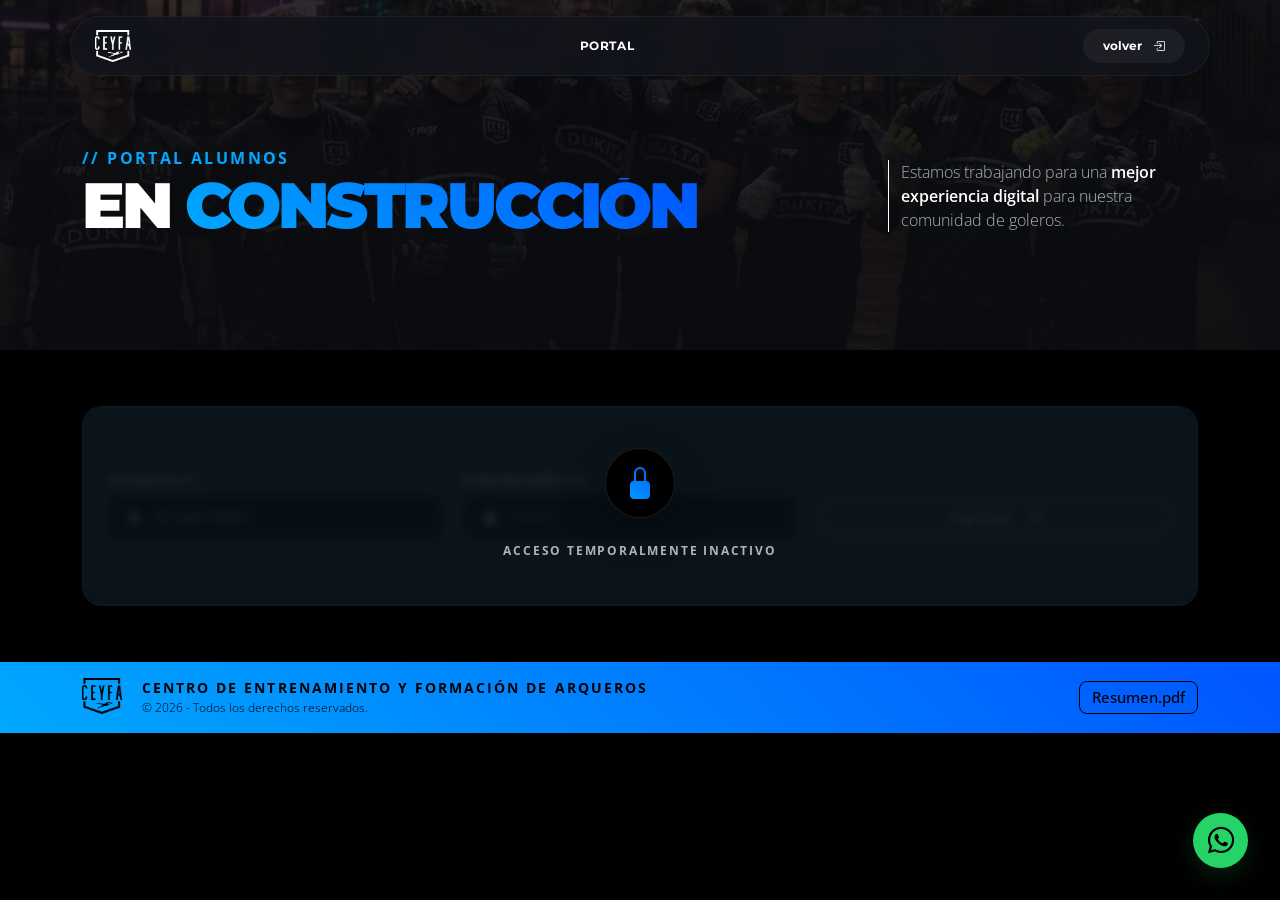
<file: portal.html>
<!DOCTYPE html>
<html lang="es">

<head>
    <meta charset="UTF-8">
    <meta name="viewport" content="width=device-width, initial-scale=1.0">
    <title>CEYFA - Portal</title>
    <link rel="icon" type="image/x-icon" href="img/favicon-ceyfa.svg">
    <link rel="preconnect" href="https://googleapis.com">
    <link rel="preconnect" href="https://gstatic.com" crossorigin>
    <link
        href="https://fonts.googleapis.com/css2?family=Montserrat:ital,wght@0,100..900;1,100..900&family=Open+Sans:ital,wght@0,300..800;1,300..800&display=swap"
        rel="stylesheet">
    <link href="https://cdn.jsdelivr.net/npm/bootstrap@5.3.8/dist/css/bootstrap.min.css" rel="stylesheet"
        integrity="sha384-sRIl4kxILFvY47J16cr9ZwB07vP4J8+LH7qKQnuqkuIAvNWLzeN8tE5YBujZqJLB" crossorigin="anonymous">
    <link rel="stylesheet" href="https://cdn.jsdelivr.net/npm/bootstrap-icons@1.13.1/font/bootstrap-icons.min.css">
    <link rel="stylesheet" href="css/styles.css">
    <link rel="stylesheet" href="css/portal.css">
</head>

<body>
    <header id="menu-portal" class="menu-secundario fixed-top py-3">
        <div class="container flex-nowrap rounded-pill border shadow-lg px-4 py-2">
            <a class="navbar-brand me-2 me-md-3" href="index.html">
                <img src="img/logo.png" alt="CEYFA">
            </a>
            <div class="d-flex align-items-center gap-2 menu-navbar-nav">
                <span class="menu-nav-link">PORTAL</span>
            </div>
            <div class="ms-2 ms-md-3">
                <a href="index.html" class="btn rounded-pill btn-secondary-custom btn-nav-action text-nowrap">
                    volver <i class="bi bi-box-arrow-in-right ms-2"></i>
                </a>
            </div>
        </div>
    </header>
    <main>
        <!-- BANNER -->
        <section id="banner-portal" class="banner-secundario">
            <div class="banner-overlay">
                <img src="img/banner/banner-portal.jpg" alt="Arqueros CEYFA">
            </div>
            <div class="container">
                <div class="encabezado-section_doble">
                    <div class="encabezado-section">
                        <span class="encabezado-section_antetitulo">// PORTAL alumnos</span>
                        <h1 class="encabezado-section_titulo">En <span class="text-gradient">construcción</span></h1>
                    </div>
                    <div class="encabezado-section_extra">
                        <p class="text-line-left">Estamos trabajando para una <strong>mejor experiencia digital</strong>
                            para nuestra
                            comunidad de goleros.</p>
                    </div>
                </div>
            </div>
        </section>
        <!-- PORTAL: EN CONSTRUCCIÓN / LOGIN DESHABILITADO -->
        <section id="login" class="py-5 my-2">
            <div class="container">
                <div class="contenedor-login shadow-lg">
                    <div class="contenedor-disabled box-column-custom">
                        <div class="disabled-icon box-center-custom bg-black border shadow-lg">
                            <i class="bi bi-lock-fill text-gradient"></i>
                        </div>
                        <span class="disabled-txt">
                            ACCESO TEMPORALMENTE INACTIVO
                        </span>
                    </div>
                    <div class="auth-portal-wrapper">
                        <form id="form-auth-portal" class="card-custom card-form box-row-custom" disabled>
                            <div class="box-column-custom w-100">
                                <label class="label-custom">Usuario (*)</label>
                                <div class="position-relative">
                                    <i class="bi bi-person-fill icon-input-custom"></i>
                                    <input type="text" class="form-control input-custom ps-5"
                                        placeholder="Ej: Juan Pérez" disabled>
                                </div>
                            </div>
                            <div class="box-column-custom w-100">
                                <div class="box-row-custom align-items-center">
                                    <label class="label-custom">Contraseña (*)</label>
                                    <span class="small text-muted">¿La olvidaste?</span>
                                </div>
                                <div class="position-relative">
                                    <i class="bi bi-lock-fill icon-input-custom"></i>
                                    <input type="password" class="form-control input-custom ps-5" placeholder="••••••••"
                                        disabled>
                                </div>
                            </div>
                            <button type="button" class="btn rounded-pill btn-primary-custom btn-portal w-100" disabled>
                                ingresar <i class="bi bi-box-arrow-in-right ms-2"></i>
                            </button>
                        </form>
                    </div>
                </div>
            </div>
        </section>
    </main>
    <!-- PIE DE PÁGINA -->
    <footer id="pie-pagina">
        <div class="container">
            <div class="box-row-custom">
                <div class="box-grid-custom">
                    <img alt="CEYFA" class="img-fluid" src="img/logo-black.png" />
                    <div class="box-column-custom">
                        <p>Centro de Entrenamiento y Formación de Arqueros</p>
                        <p class="copyright-text">© 2026 - Todos los derechos reservados.</p>
                    </div>
                </div>
                <a class="link-doc-custom" href="img/ceyfa.pdf" target="_blank" rel="noopener noreferrer">
                    <span class="pdf-btn-lbl">Resumen.pdf</span>
                </a>
            </div>
        </div>
    </footer>
    <!-- FLOTANTE DE WHATSAPP -->
    <div class="floating-whatsapp-container">
        <a aria-label="Chatear con CEYFA por WhatsApp"
               class="btn-whatsapp-floating shadow-lg"
               href="#"
               data-whatsapp
               rel="noopener noreferrer"
               target="_blank">
            <i class="bi bi-whatsapp"></i>
        </a>
    </div>
    <script src="https://cdn.jsdelivr.net/npm/bootstrap@5.3.8/dist/js/bootstrap.bundle.min.js"
        integrity="sha384-FKyoEForCGlyvwx9Hj09JcYn3nv7wiPVlz7YYwJrWVcXK/BmnVDxM+D2scQbITxI"
        crossorigin="anonymous"></script>
    <script src="js/script.js"></script>
    <script src="js/utils.js"></script>
    <script src="js/portal.js"></script>
</body>

</html>
</file>
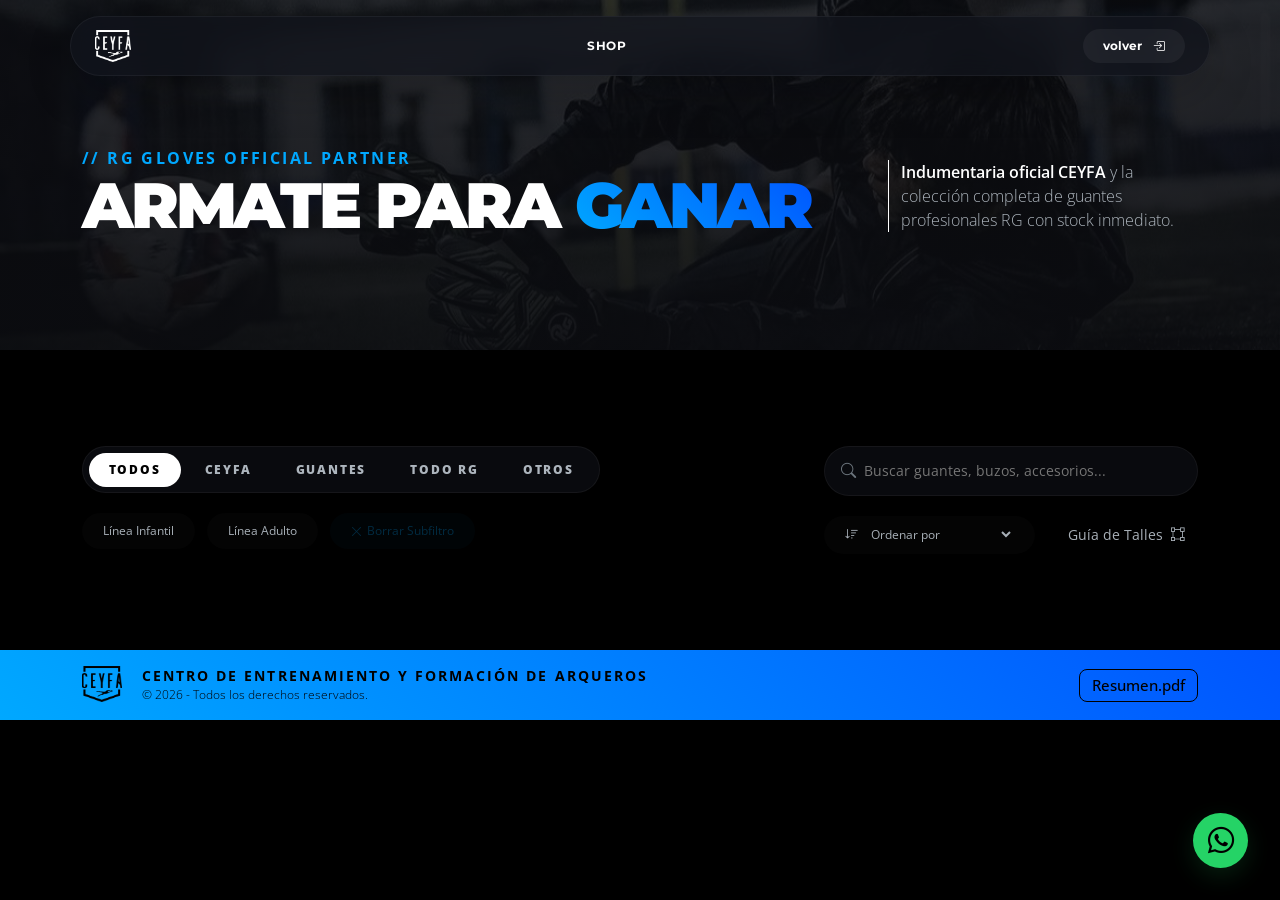
<file: tienda.html>
<!DOCTYPE html>

<html lang="es">

<head>
    <meta charset="utf-8" />
    <meta content="width=device-width, initial-scale=1.0" name="viewport" />
    <title>CEYFA - Tienda</title>
    <link href="img/favicon-ceyfa.svg" rel="icon" type="image/x-icon" />
    <link href="https://googleapis.com" rel="preconnect" />
    <link crossorigin="" href="https://gstatic.com" rel="preconnect" />
    <link
        href="https://fonts.googleapis.com/css2?family=Montserrat:ital,wght@0,100..900;1,100..900&amp;family=Open+Sans:ital,wght@0,300..800;1,300..800&amp;display=swap"
        rel="stylesheet" />
    <link crossorigin="anonymous" href="https://cdn.jsdelivr.net/npm/bootstrap@5.3.8/dist/css/bootstrap.min.css"
        integrity="sha384-sRIl4kxILFvY47J16cr9ZwB07vP4J8+LH7qKQnuqkuIAvNWLzeN8tE5YBujZqJLB" rel="stylesheet" />
    <link href="https://cdn.jsdelivr.net/npm/bootstrap-icons@1.13.1/font/bootstrap-icons.min.css" rel="stylesheet" />
    <link href="css/styles.css" rel="stylesheet" />
    <link href="css/tienda.css" rel="stylesheet" />
</head>

<body>
    <header class="menu-secundario fixed-top py-3" id="menu-tienda">
        <div class="container flex-nowrap rounded-pill border shadow-lg px-4 py-2">
            <a class="navbar-brand me-2 me-md-3" href="index.html">
                <img alt="CEYFA" src="img/logo.png" />
            </a>
            <div class="d-flex align-items-center gap-2 menu-navbar-nav">
                <span class="menu-nav-link">SHOP</span>
            </div>
            <div class="ms-2 ms-md-3">
                <a class="btn rounded-pill btn-secondary-custom btn-nav-action text-nowrap" href="index.html">
                    volver <i class="bi bi-box-arrow-in-right ms-2"></i>
                </a>
            </div>
        </div>
    </header>
    <main>
        <!-- BANNER -->
        <section class="banner-secundario" id="banner-tienda">
            <div class="banner-overlay">
                <img alt="Equipamiento Profesional de Arqueros CEYFA" src="img/banner/banner-tienda.jpg" />
            </div>
            <div class="container">
                <div class="encabezado-section_doble">
                    <div class="encabezado-section">
                        <span class="encabezado-section_antetitulo">// RG GLOVES OFFICIAL PARTNER</span>
                        <h1 class="encabezado-section_titulo">Armate para <span class="text-gradient">ganar</span></h1>
                    </div>
                    <div class="encabezado-section_extra">
                        <p class="text-line-left"><strong>Indumentaria oficial CEYFA</strong> y la colección
                            completa de guantes profesionales RG con stock inmediato.</p>
                    </div>
                </div>
            </div>
        </section>
        <!-- TIENDA -->
        <section id="tienda">
            <div class="container">
                <div class="box-row-custom" id="tienda-controles">
                    <div class="box-column-custom">
                        <div class="btn-group-filters shadow-lg" id="contenedor-filtro-tienda">
                            <div class="filter-scroll-rail">
                                <button class="btn-filter active" data-filter="all">Todos</button>
                                <button class="btn-filter" data-filter="ceyfa">Ceyfa</button>
                                <button class="btn-filter" data-filter="guantes-rg">Guantes</button>
                                <button class="btn-filter" data-filter="todo-rg">Todo RG</button>
                                <button class="btn-filter" data-filter="otros">Otros</button>
                            </div>
                        </div>
                        <div class="btn-group-custom btn-group-subfilters" id="contenedor-subfiltro-tienda">
                            <button class="btn-subfilter" data-subfilter="kids">Línea Infantil</button>
                            <button class="btn-subfilter" data-subfilter="adultos">Línea Adulto</button>
                            <button class="btn-subfilter btn-clear-subfilter" data-subfilter="all" disabled="">
                                <i class="bi bi-x-lg me-1"></i> Borrar Subfiltro
                            </button>
                        </div>
                    </div>
                    <div class="box-column-custom">
                        <div class="search-shop shadow-lg">
                            <div class="search-input-inner">
                                <i class="bi bi-search search-icon-shop"></i>
                                <input id="search-product-input" placeholder="Buscar guantes, buzos, accesorios..."
                                    type="text" />
                                <button class="btn-clear-shop" id="btn-clear-search" style="display: none;">
                                    <i class="bi bi-x-circle-fill"></i>
                                </button>
                            </div>
                        </div>
                        <div class="box-row-custom" id="orden-guia">
                            <div class="select-orden-tienda-wrapper" id="orden-shop-wrapper">
                                <i class="bi bi-sort-down"></i>
                                <select id="select-orden-tienda" class="input-orden-tienda">
                                    <option value="">Ordenar por</option>
                                    <option value="precio-asc">Precio: menor a mayor</option>
                                    <option value="precio-desc">Precio: mayor a menor</option>
                                    <option value="nombre-asc">Nombre: A-Z</option>
                                    <option value="nombre-desc">Nombre: Z-A</option>
                                </select>
                            </div>
                            <button class="btn btn-trigger-sizes-global" data-bs-target="#modal-guia-talles"
                                data-bs-toggle="modal" type="button">
                                Guía de Talles <i class="bi bi-bounding-box ms-1"></i>
                            </button>
                        </div>
                    </div>
                </div>
                <div class="row row-cols-1 row-cols-sm-2 row-cols-md-3 row-cols-lg-4 g-3" id="grid-productos-tienda">
                    <!-- DINÁMICO: productos Tienda --></div>
                <div class="tienda-sin-resultados" id="tienda-sin-resultados" style="display: none;">
                    <i class="bi bi-cart-x"></i>
                    <p class="tienda-sin-resultados_titulo">No encontramos productos</p>
                    <p class="tienda-sin-resultados_texto">Probá con otra palabra o quitá los filtros aplicados.</p>
                </div>
                <div class="btn-group-custom" id="tienda-paginacion" style="display: none !important;">
                    <button class="btn btn-filter" id="btn-pag-anterior" onclick="cambiarPagina(-1)">
                        <i class="bi bi-chevron-left"></i>
                        <span class="btn-text">Anterior</span>
                    </button>
                    <span class="label-custom" id="info-paginacion"></span>
                    <button class="btn btn-filter" id="btn-pag-siguiente" onclick="cambiarPagina(1)">
                        <span class="btn-text">Siguiente</span>
                        <i class="bi bi-chevron-right"></i>
                    </button>
                </div>
                <!-- MODAL DE TALLES -->
                <div aria-hidden="true" aria-labelledby="modalTallesLabel" class="modal fade" id="modal-guia-talles"
                    tabindex="-1">
                    <div class="modal-dialog modal-dialog-centered modal-dialog-scrollable modal-lg">
                        <div class="modal-content">
                            <div class="modal-header">
                                <h5 class="modal-title" id="modalTallesLabel">// GUIA DE <span
                                        class="text-gradient">TALLES</span></h5>
                                <button aria-label="Close" class="btn-close" data-bs-dismiss="modal"
                                    type="button"></button>
                            </div>
                            <div class="modal-body">
                                <ul class="nav nav-pills nav-justified mb-4" id="filtroTab" role="tablist">
                                    <li class="nav-item" role="presentation">
                                        <button aria-controls="opcion1-pane" aria-selected="true"
                                            class="nav-link active" data-bs-target="#opcion1-pane" data-bs-toggle="tab"
                                            id="opcion1-tab" role="tab" type="button">
                                            Guantes
                                        </button>
                                    </li>
                                    <li class="nav-item" role="presentation">
                                        <button aria-controls="opcion2-pane" aria-selected="false" class="nav-link"
                                            data-bs-target="#opcion2-pane" data-bs-toggle="tab" id="opcion2-tab"
                                            role="tab" type="button">
                                            Indumentaria RG
                                        </button>
                                    </li>
                                    <li class="nav-item" role="presentation">
                                        <button aria-controls="opcion3-pane" aria-selected="false" class="nav-link"
                                            data-bs-target="#opcion3-pane" data-bs-toggle="tab" id="opcion3-tab"
                                            role="tab" type="button">
                                            Indumentaria Combat
                                        </button>
                                    </li>
                                </ul>
                                <div class="tab-content border p-3 rounded bg-light" id="filtroTabContent">
                                    <div aria-labelledby="opcion1-tab" class="tab-pane fade show active text-center"
                                        id="opcion1-pane" role="tabpanel" tabindex="0">
                                        <img alt="Vista Opción A" class="img-fluid rounded shadow-sm"
                                            src="img/tienda/guia-talles-guantes.jpg" />
                                    </div>
                                    <div aria-labelledby="opcion2-tab" class="tab-pane fade text-center"
                                        id="opcion2-pane" role="tabpanel" tabindex="0">
                                        <img alt="Vista Opción B" class="img-fluid rounded shadow-sm"
                                            src="img/tienda/guia-talles-rg.jpg" />
                                    </div>
                                    <div aria-labelledby="opcion3-tab" class="tab-pane fade text-center"
                                        id="opcion3-pane" role="tabpanel" tabindex="0">
                                        <img alt="Vista Opción C" class="img-fluid rounded shadow-sm"
                                            src="img/tienda/guia-talles-combat.jpg" />
                                    </div>
                                </div>
                            </div>
                        </div>
                    </div>
                </div>
            </div>
        </section>
    </main>
    <!-- PIE DE PÁGINA -->
    <footer id="pie-pagina">
        <div class="container">
            <div class="box-row-custom">
                <div class="box-grid-custom">
                    <img alt="CEYFA" class="img-fluid" src="img/logo-black.png" />
                    <div class="box-column-custom">
                        <p>Centro de Entrenamiento y Formación de Arqueros</p>
                        <p class="copyright-text">© 2026 - Todos los derechos reservados.</p>
                    </div>
                </div>
                <a class="link-doc-custom"
                   href="img/ceyfa.pdf"
                   target="_blank"
                   rel="noopener noreferrer">
                    <span class="pdf-btn-lbl">Resumen.pdf</span>
                </a>
            </div>
        </div>
    </footer>
    <!-- FLOTANTE DE WHATSAPP -->
    <div class="floating-whatsapp-container">
        <a aria-label="Chatear con CEYFA por WhatsApp"
           class="btn-whatsapp-floating shadow-lg"
           href="#"
           data-whatsapp
           rel="noopener noreferrer"
           target="_blank">
            <i class="bi bi-whatsapp"></i>
        </a>
    </div>
    <script crossorigin="anonymous" integrity="sha384-FKyoEForCGlyvwx9Hj09JcYn3nv7wiPVlz7YYwJrWVcXK/BmnVDxM+D2scQbITxI"
        src="https://cdn.jsdelivr.net/npm/bootstrap@5.3.8/dist/js/bootstrap.bundle.min.js"></script>
    <script src="js/script.js"></script>
    <script src="js/utils.js"></script>
    <script src="js/tienda.js"></script>
    <script src="js/tienda-datos.js"></script>
</body>

</html>
</file>
<file: css/styles.css>
:root {
  --dark-custom: #0b0c10;
  --blue-custom: #0055ff;
  --cyan-custom: #00a8ff;
  --cyan-custom-10: rgba(0, 168, 255, 0.1);
  --cyan-custom-20: rgba(0, 168, 255, 0.2);
  --cyan-custom-50: rgba(0, 168, 255, 0.5);
  --link-color-custom: #008be3;
  --gradient-custom: linear-gradient(45deg, var(--cyan-custom), var(--blue-custom));
  --box-shadow-cyan: 0 20px 40px rgba(0, 0, 0, 0.5), 0 0 30px var(--cyan-custom-10);
  --transition-smooth: all 0.3s ease;
  --transition-cinematic: all 0.5s ease-in-out;
  --font-titulos: 'Montserrat', sans-serif;
  --font-textos: 'Open Sans', sans-serif;
  --tracking-tight: -0.05em;
  --tracking-widest: 0.15em;
}

@media (max-width: 767.98px) {
  html {
    scroll-padding-top: 2rem;
  }
}

/* GLOBALES */
body {
  background-color: black;
  font-family: var(--font-textos), sans-serif;
  color: var(--bs-gray-500);
  font-weight: 300;
  -webkit-font-smoothing: antialiased;
  -moz-osx-font-smoothing: grayscale;
}

h1,
h2,
h3,
h4,
h5,
h6 {
  font-family: var(--font-titulos);
  color: white;
  font-weight: 900;
  text-transform: uppercase;
  overflow-wrap: break-word;
  hyphens: auto;
  margin-bottom: 0 !important;
}

p,
strong {
  margin-bottom: 0 !important;
}

strong {
  color: white;
  font-weight: 600;
}

.text-cyan {
  font-family: var(--font-titulos);
  color: var(--cyan-custom) !important;
  font-size: 1.25rem;
  font-weight: 500;
  text-transform: uppercase;
}

.text-gradient {
  display: inline-block;
  vertical-align: bottom;
  background: var(--gradient-custom);
  background-clip: text;
  color: transparent;
  -webkit-background-clip: text;
  -webkit-text-fill-color: transparent;
  padding-right: var(--tracking-widest);
  padding-bottom: var(--tracking-widest);
  margin-right: -0.15em;
  margin-bottom: -0.15em;
}

.text-line-left {
  border-left: 1px solid white;
  padding-left: 0.75rem;
  margin-left: auto;
}

.link-action-custom {
  display: block;
  color: var(--bs-gray-500);
  text-decoration: none;
  font-size: 0.85rem;
  font-weight: 400;
  transition: var(--transition-smooth);
  margin-top: 0.5rem;
  margin-left: auto;
}

.link-action-custom:hover {
  color: var(--cyan-custom) !important;
}

.link-action-custom i {
  display: inline-block;
  transition: var(--transition-smooth);
}

.link-action-custom:hover i {
  transform: translate(2px, -2px);
}

.link-yellow {
  color: var(--bs-yellow);
  text-decoration: none;
  font-weight: 800;
  transition: var(--transition-smooth);
}

.link-yellow:hover {
  color: var(--cyan-custom);
}

.a-custom .icon-line {
  display: inline-block !important;
  transition: var(--transition-smooth);
}

.a-custom .icon-fill {
  display: none !important;
  transition: var(--transition-smooth);
}

.a-custom:hover .icon-line {
  display: none !important;
}

.a-custom:hover .icon-fill {
  display: inline-block !important;
}

.label-custom {
  color: var(--bs-gray-500);
  font-size: 0.75rem;
  font-weight: 500;
  letter-spacing: var(--tracking-widest);
  text-transform: uppercase;
}

.value-custom {
  color: white;
  font-size: 0.85rem;
  font-weight: 600;
}

main section,
body>section {
  padding-top: 6rem;
  padding-bottom: 5rem;
}

@media (max-width: 767.98px) {

  main section,
  body>section {
    padding-top: 4rem;
    padding-bottom: 3rem;
  }
}

section.bg-alt {
  background-color: var(--dark-custom) !important;
}

.carousel-card-custom video,
.carousel-fluid-custom video,
#inicio .hero-overlay > video {
  background-color: var(--dark-custom);
}

video::-webkit-media-controls-start-playback-button {
  display: none !important;
  -webkit-appearance: none;
}

.seccion-dinamica {
  opacity: 0;
  transition: opacity 0.4s ease;
}

.seccion-dinamica.cargada {
  opacity: 1;
}

#pantalla-carga {
  position: fixed;
  inset: 0;
  z-index: 9999;
  display: flex;
  align-items: center;
  justify-content: center;
  background-color: var(--dark-custom);
  transition: opacity 0.5s ease;
}

#pantalla-carga img {
  width: 90px;
  animation: pulso-logo 1.4s ease-in-out infinite;
}

#pantalla-carga.oculto {
  opacity: 0;
  pointer-events: none;
}

@keyframes pulso-logo {
  0%, 100% {
    opacity: 0.4;
    transform: scale(0.95);
  }
  50% {
    opacity: 1;
    transform: scale(1);
  }
}

.box-center-custom {
  display: flex;
  justify-content: center;
  align-items: center;
}

.box-column-custom {
  display: flex;
  flex-direction: column;
}

.box-row-custom {
  display: flex;
  justify-content: space-between;
}

.box-grid-custom {
  display: grid;
  grid-template-columns: 1fr auto;
  align-items: start;
}

@media (max-width: 767.98px) {

  .box-column-custom,
  .box-row-custom,
  .box-grid-custom {
    gap: 0.5rem;
  }
}

@media (min-width: 768px) and (max-width: 1199.98px) {

  .box-column-custom,
  .box-row-custom,
  .box-grid-custom {
    gap: 1rem;
  }
}

@media (min-width: 1200px) {

  .box-column-custom,
  .box-row-custom,
  .box-grid-custom {
    gap: 1.25rem;
  }
}

.card-custom {
  background-color: rgba(255, 255, 255, 0.02) !important;
  border: 1px solid rgba(255, 255, 255, 0.05) !important;
  border-radius: 1.25rem;
  overflow: hidden;
  padding: 1.5rem;
  transition: var(--transition-smooth);
}

.card-motion:hover {
  transform: translateY(-5px);
  border-color: var(--cyan-custom-50) !important;
  box-shadow: var(--box-shadow-cyan);
}

.card-layout-custom {
  height: 100%;
  display: flex;
  flex-direction: column;
  justify-content: space-between;
}

.card-title {
  color: var(--bs-gray-400);
  font-family: var(--font-titulos);
  font-weight: 900;
  line-height: 1;
  letter-spacing: var(--tracking-tight);
  transition: var(--transition-smooth);
}

.card-custom:hover .card-title {
  color: white;
}

.card-number {
  font-family: var(--font-titulos);
  font-weight: 900;
  line-height: 1;
  letter-spacing: var(--tracking-tight);
  transition: var(--transition-smooth);
}

.card-custom:hover .card-number {
  color: var(--cyan-custom) !important;
  opacity: 0.5 !important;
  transform: scale(1.05);
}

.card-header-grid {
  display: grid;
  grid-template-columns: 1fr auto;
  gap: 0.5rem;
  align-items: start;
}

.card-header-grid>h3,
.card-header-grid>h2 {
  grid-column: 1;
}

.card-header-grid>.tag-custom {
  grid-column: 2;
  width: max-content;
  margin-left: auto;
}

.card-row-item {
  background-color: rgba(0, 0, 0, 0.2) !important;
  border: 1px solid rgba(255, 255, 255, 0.05) !important;
  border-radius: 0.5rem;
  display: flex;
  justify-content: space-between;
  align-items: center;
  padding: 0.5rem 1rem;
  transition: var(--transition-smooth);
}

.btn-primary-custom {
  background-color: var(--cyan-custom);
  border: 1px solid var(--cyan-custom);
  color: black;
}

.btn-primary-custom:hover {
  background-color: var(--cyan-custom-10);
  color: var(--cyan-custom);
  border-color: var(--cyan-custom);
}

.btn-secondary-custom {
  background-color: var(--bs-gray-400);
  color: black;
  border: 1px solid var(--bs-gray-400);
}

.btn-secondary-custom:hover {
  background-color: rgba(255, 255, 255, 0.05);
  color: var(--bs-gray-400);
  border-color: var(--bs-gray-400);
}

.tag-custom {
  font-size: 0.65rem;
  font-weight: 800;
  text-transform: uppercase;
  letter-spacing: 0.05em;
  padding: 0.25rem 0.75rem;
  border-radius: 50rem;
  display: inline-flex;
  align-items: center;
  justify-content: center;
}

.tag-primary-custom {
  background-color: var(--cyan-custom-10);
  border: 1px solid var(--cyan-custom-20);
  color: var(--cyan-custom);
}

.tag-secondary-custom {
  background-color: rgba(255, 255, 255, 0.05);
  border: 1px solid rgba(255, 255, 255, 0.1);
  color: var(--bs-gray-400);
}

.btn-group-custom {
  display: flex;
  align-items: center;
  gap: 0.25rem 0.75rem;
}

.btn-form-custom {
  width: 45px;
  height: 45px;
  border: 1px solid transparent;
  font-size: 1.15rem;
  display: flex;
  align-items: center;
  justify-content: center;
  flex-shrink: 0;
  transition: var(--transition-smooth);
}

.btn-square-custom {
  background-color: var(--cyan-custom-10);
  border-color: var(--cyan-custom-20);
  border-radius: 1rem;
  color: var(--cyan-custom);
}

.btn-circle-custom {
  background-color: rgba(255, 255, 255, 0.02);
  border: 1px solid rgba(255, 255, 255, 0.1);
  border-radius: 50%;
  color: var(--bs-gray-500);
  cursor: pointer;
}

.btn-circle-custom:hover {
  background-color: var(--cyan-custom);
  border-color: var(--cyan-custom);
  color: white;
}

.btn-circle-custom:disabled {
  opacity: 0.3;
  pointer-events: none;
}

/* FILTROS */
.btn-group-filters {
  display: inline-flex;
  background-color: rgba(18, 20, 28, 0.5) !important;
  backdrop-filter: blur(10px);
  -webkit-backdrop-filter: blur(10px);
  border: 1px solid rgba(255, 255, 255, 0.05);
  border-radius: 50rem;
  padding: 0.35rem;
  gap: 0.25rem;
  transition: var(--transition-smooth);
}

.btn-group-filters .filter-scroll-rail {
  display: flex;
  gap: 0.25rem;
  width: 100%;
}

.btn-group-filters .btn-filter {
  white-space: nowrap;
  background: transparent;
  border: none;
  color: var(--bs-gray-500);
  font-size: 0.75rem;
  font-weight: 800;
  text-transform: uppercase;
  letter-spacing: var(--tracking-widest);
  padding: 0.5rem 1.25rem;
  border-radius: 50rem;
  transition: var(--transition-smooth);
}

.btn-group-filters .btn-filter:hover {
  background-color: rgba(0, 168, 255, 0.05);
  color: var(--cyan-custom);
}

.btn-group-filters .btn-filter.active {
  background-color: var(--cyan-custom);
  color: black;
}

.btn-group-filters .btn-filter[data-day="all"]:hover,
.btn-group-filters .btn-filter[data-filter="all"]:hover {
  background-color: rgba(255, 255, 255, 0.05);
  color: white;
}

.btn-group-filters .btn-filter[data-day="all"].active,
.btn-group-filters .btn-filter[data-filter="all"].active {
  background-color: white;
  color: black;
}

@media (max-width: 767.98px) {
  .btn-group-filters {
    display: block;
    width: 100% !important;
    border-radius: 1.5rem;
    padding: 0.4rem;
  }

  .btn-group-filters .filter-scroll-rail {
    overflow-x: auto;
    white-space: nowrap;
    scrollbar-width: none;
    -webkit-overflow-scrolling: touch;
    mask-image: linear-gradient(to right, transparent 0%, black 6%, black 94%, transparent 100%);
    -webkit-mask-image: linear-gradient(to right, transparent 0%, black 6%, black 94%, transparent 100%);
    padding-left: 0.75rem;
    padding-right: 0.75rem;
  }

  .btn-group-filters .filter-scroll-rail::-webkit-scrollbar {
    display: none;
  }
}

/* CARRUSELES */
.carousel-card-custom {
  position: relative;
  height: 395px;
  overflow: hidden;
  padding: 0 !important;
  margin-bottom: 1.25rem;
}

.carousel-card-custom .carousel-inner,
.carousel-card-custom .carousel-item {
  height: 100%;
}

.carousel-card-custom .carousel-item>img,
.carousel-card-custom .carousel-item>video {
  width: 100%;
  height: 100%;
  object-fit: cover;
  object-position: center !important;
  filter: contrast(1.05) brightness(0.9);
  pointer-events: none;
  transition: var(--transition-smooth);
}

.carousel-card-custom:hover .carousel-item>img,
.carousel-card-custom:hover .carousel-item>video {
  transform: scale(1.03);
}

.carousel-card-custom::after {
  z-index: 2;
  content: '';
  position: absolute;
  bottom: 0;
  left: 0;
  width: 100%;
  height: 35%;
  background: linear-gradient(to top, rgba(0, 0, 0, 0.85), rgba(0, 0, 0, 0));
  pointer-events: none;
}

.carousel-card-custom .carousel-indicators {
  z-index: 3 !important;
}

.carousel-card-custom .carousel-indicators [data-bs-target] {
  width: 25px;
  height: 2px;
  background-color: rgba(255, 255, 255, 0.25) !important;
  border: none;
  border-top: 10px solid transparent;
  border-bottom: 10px solid transparent;
  transition: var(--transition-smooth);
}

.carousel-card-custom .carousel-indicators [data-bs-target]:not(.active):hover {
  background-color: white !important;
  opacity: 1;
}

.carousel-card-custom .carousel-indicators .active {
  background-color: var(--cyan-custom) !important;
  width: 35px;
}

@media (max-width: 768px) {
  .carousel-card-custom {
    height: 295px;
  }
}

.carousel-fluid-custom {
  display: flex;
  gap: 15px;
  overflow-x: auto;
  scrollbar-width: none;
  scroll-snap-type: x mandatory;
  scroll-behavior: smooth;
  -webkit-overflow-scrolling: touch;
  scroll-padding-left: calc(var(--bs-gutter-x) * .5 + max(0rem, (100vw - 1320px) / 2));
  padding-left: calc(var(--bs-gutter-x) * .5 + max(0rem, (100vw - 1320px) / 2));
  padding-right: calc(var(--bs-gutter-x) * .5 + max(0rem, (100vw - 1320px) / 2));
  margin-bottom: 1.25rem;
}

.carousel-fluid-custom::-webkit-scrollbar {
  display: none;
}

.carousel-fluid-custom .card-media {
  flex-shrink: 0;
  scroll-snap-align: start;
  background-color: black;
  padding: 0 !important;
}

.carousel-fluid-custom .card-media img,
.carousel-fluid-custom .card-media video {
  width: 100%;
  height: 100%;
  object-fit: cover;
  object-position: center !important;
  pointer-events: none;
  transition: var(--transition-smooth);
}

.carousel-fluid-custom .card-media:hover img,
.carousel-fluid-custom .card-media:hover video {
  transform: scale(1.03);
}

/* ENCABEZADO DE SECTION */
.encabezado-section {
  display: flex;
  flex-direction: column;
  gap: 0.75rem;
  margin-bottom: 3rem;
}

.encabezado-section_grupo-titulos {
  display: flex;
  flex-direction: column;
  gap: 0.5rem;
}

.encabezado-section_antetitulo {
  color: var(--cyan-custom);
  font-weight: 700;
  letter-spacing: var(--tracking-widest);
  text-transform: uppercase;
  line-height: 1;
}

.encabezado-section_titulo {
  font-size: clamp(2rem, 1rem + 4vw, 4rem);
  line-height: 0.85;
  letter-spacing: var(--tracking-tight);
  text-transform: uppercase;
  margin-bottom: 0;
}

.encabezado-section_doble {
  width: 100%;
  display: flex;
  flex-direction: column;
  gap: 1rem;
  margin-bottom: 3rem;
}

.encabezado-section_doble .encabezado-section {
  margin-bottom: 0 !important;
}

@media (min-width: 992px) {
  .encabezado-section_doble {
    flex-direction: row;
    justify-content: space-between;
    align-items: flex-end;
  }

  .encabezado-section_doble .encabezado-section_extra {
    max-width: 310px;
    margin-left: auto;
  }
}

@media (max-width: 991.98px) {
  .encabezado-section_titulo br {
    display: none !important;
  }
}

@media (max-width: 767.98px) {
  .encabezado-section {
    margin-bottom: 1.5rem;
  }
}


/* MENÚ */
body::before {
  content: '';
  position: fixed;
  top: 0;
  left: 0;
  width: 100vw;
  height: 100dvh;
  background-color: rgba(0, 0, 0, 0.85);
  backdrop-filter: blur(8px);
  -webkit-backdrop-filter: blur(8px);
  z-index: 1020;
  opacity: 0;
  pointer-events: none;
  transition: opacity 0.5s cubic-bezier(0.25, 0.45, 0.45, 0.95);
  will-change: opacity;
}

body.menu-abierto-block {
  overflow: hidden !important;
}

body.menu-abierto-block::before {
  opacity: 1;
  pointer-events: auto;
}

#menu-principal,
.menu-secundario {
  background: transparent !important;
  transition: var(--transition-smooth);
}

#menu-principal>.container,
.menu-secundario .container {
  background-color: rgba(18, 20, 28, 0.75) !important;
  backdrop-filter: blur(15px);
  -webkit-backdrop-filter: blur(15px);
  border-color: rgba(255, 255, 255, 0.05) !important;
  display: flex;
  align-items: center;
  justify-content: space-between;
}

#menu-principal .navbar-brand,
.menu-secundario .navbar-brand {
  display: flex;
  align-items: center;
}

#menu-principal .navbar-brand>img,
.menu-secundario .navbar-brand>img {
  height: 32px;
  width: auto;
  object-fit: contain;
  transition: var(--transition-smooth);
}

#menu-principal .navbar-brand:hover>img,
.menu-secundario .navbar-brand:hover>img {
  transform: scale(1.03);
  opacity: 0.9;
}

#menu-principal .navbar-toggler i {
  color: var(--cyan-custom);
  font-size: 1.25rem;
}

#menu-principal .nav-link,
.menu-secundario .menu-nav-link {
  font-family: var(--font-titulos);
  font-weight: 700;
  text-transform: uppercase;
  position: relative;
  white-space: nowrap;
  color: var(--bs-gray-500) !important;
  transition: var(--transition-smooth);
}

#menu-principal .nav-link:hover,
#menu-principal .nav-link.active {
  color: white !important;
}

#menu-principal .btn-nav-action {
  font-family: var(--font-titulos);
  font-size: 0.75rem;
  font-weight: 700;
  padding: 0.5rem 1.25rem;
  background-color: var(--cyan-custom-10);
  border: 1px solid var(--cyan-custom-20);
  color: var(--cyan-custom);
}

#menu-principal .btn-nav-action:hover {
  background-color: var(--cyan-custom);
  border-color: var(--cyan-custom);
  color: black;
  box-shadow: var(--box-shadow-cyan);
}

@media (max-width: 767.98px) {
  #menu-principal>.container {
    border-radius: 1.5rem !important;
    width: calc(100% - 1.5rem) !important;
    margin: 0 auto !important;
    flex-wrap: wrap !important;
    transition: var(--transition-smooth);
  }

  #menu-principal .navbar-collapse {
    flex-basis: 100% !important;
    width: 100% !important;
  }

  #menu-principal .navbar-collapse.show {
    display: flex !important;
    flex-direction: column;
    align-items: center;
    padding-top: 0.5rem;
  }

  #menu-principal .nav-scroll-container {
    width: 100% !important;
    max-width: 100% !important;
    padding: 0 !important;
  }

  #menu-principal .navbar-nav {
    flex-direction: column !important;
    width: 100% !important;
  }

  #menu-principal .nav-link {
    font-size: 0.85rem;
    padding: 0.75rem 0;
    width: 100% !important;
    border-bottom: 1px solid rgba(255, 255, 255, 0.05);
  }

  #menu-principal .nav-link.active {
    border-bottom-color: var(--cyan-custom) !important;
    border-bottom-width: 2px !important;
  }

  .nav-item .btn {
    width: 100%;
    height: 45px;
    display: flex;
    align-items: center;
    justify-content: center;
    background-color: var(--cyan-custom) !important;
    color: black !important;
    margin: 1rem 0 0.5rem 0;
    transition: var(--transition-smooth);
  }
  
}

@media (min-width: 768px) and (max-width: 1199.98px) {
  #menu-principal>.container {
    width: calc(100% - 2rem) !important;
    margin: 0 auto !important;
  }

  #menu-principal .navbar-collapse {
    display: flex !important;
    flex-basis: auto;
    overflow: hidden;
  }

  #menu-principal .navbar-nav {
    flex-direction: row !important;
    gap: 1rem;
  }

  #menu-principal .nav-link {
    font-size: 0.72rem;
    letter-spacing: 0.03em;
  }

  .nav-scroll-container {
    width: 100%;
    overflow-x: auto;
    white-space: nowrap;
    scrollbar-width: none;
    -webkit-overflow-scrolling: touch;
    padding: 0 1rem;
    mask-image: linear-gradient(to right, transparent 0%, black 5%, black 95%, transparent 100%);
    -webkit-mask-image: linear-gradient(to right, transparent 0%, black 5%, black 95%, transparent 100%);
  }

  .nav-scroll-container::-webkit-scrollbar {
    display: none;
  }
}

@media (min-width: 1200px) {
  #menu-principal .navbar-collapse {
    display: flex !important;
    justify-content: center;
    width: 100%;
    max-width: 750px;
    margin: 0 auto !important;
  }

  #menu-principal .navbar-nav {
    flex-direction: row !important;
    width: 100%;
    justify-content: flex-start;
    gap: 1.75rem !important;
  }

  #menu-principal .navbar-nav .nav-link {
    font-size: 0.75rem;
    letter-spacing: 0.05em;
    padding: 0.5rem 0 !important;
    position: relative;
  }

  #menu-principal .nav-link::after {
    content: '';
    position: absolute;
    bottom: -2px;
    left: 0;
    width: 100%;
    height: 2px;
    background-color: var(--cyan-custom);
    transform: scaleX(0);
    transform-origin: center;
    transition: transform 0.3s cubic-bezier(0.25, 0.46, 0.45, 0.94);
    will-change: transform;
  }

  #menu-principal .nav-link.active::after {
    transform: scaleX(1);
  }
}

/* BANNER PRINCIPAL */
#inicio {
  min-height: 100dvh;
  position: relative;
  overflow: hidden;
  background-color: black;
  padding: 0 !important;
}

#inicio .hero-overlay {
  position: absolute;
  top: 0;
  left: 0;
  width: 100%;
  height: 100%;
}

#inicio .hero-overlay>video,
#inicio .hero-overlay>img {
  z-index: 1;
  position: absolute;
  top: 50%;
  left: 50%;
  width: 100%;
  height: 100%;
  object-fit: cover;
  transform: translate(-50%, -50%);
  pointer-events: none;
}

#inicio .hero-overlay::before {
  z-index: 2;
  content: '';
  position: absolute;
  top: 0;
  left: 0;
  width: 100%;
  height: 100%;
  background: linear-gradient(to bottom, rgba(11, 12, 16, 0.85) 0%, rgba(11, 12, 16, 0.95) 100%);
}

#inicio .hero-overlay::after {
  z-index: 3;
  content: '';
  position: absolute;
  left: 0;
  bottom: 0;
  width: 100%;
  height: 30%;
  background: linear-gradient(to top, rgba(0, 0, 0, 1), rgba(0, 0, 0, 0));
  pointer-events: none;
}

#inicio .blur-glow-custom {
  z-index: 2;
  position: absolute;
  top: 50%;
  left: 0;
  width: 500px;
  height: 500px;
  background-color: var(--cyan-custom);
  filter: blur(120px);
  opacity: .35;
  pointer-events: none;
  transform: translate(-50%, -50%) !important;
  border-radius: 50% !important;
}

#inicio>.container {
  z-index: 3;
  position: relative;
  display: flex;
  flex-direction: column;
  justify-content: center;
  align-items: center;
  gap: 2.75rem;
  text-align: center;
  padding-top: 5rem;
}

#inicio .tag-custom {
  font-weight: 900;
  letter-spacing: var(--tracking-widest);
  padding: 0.5rem 1rem;
}

#inicio h1 {
  font-size: clamp(2.5rem, 1.5rem + 4vw, 5.5rem);
  line-height: 1.05;
  letter-spacing: var(--tracking-tight) !important;
}

#inicio p {
  font-size: 1.15rem;
  line-height: 1.6;
  max-width: 500px;
  margin-bottom: 0;
}

#inicio .btn-primary-custom {
  font-family: var(--font-titulos);
  font-weight: 700;
  font-size: 1rem;
  line-height: 1.05;
  padding: 0.75rem 2rem;
  transition: var(--transition-smooth);
}

#inicio .btn-primary-custom:hover {
  background-color: var(--cyan-custom) !important;
  color: black !important;
  font-weight: 900;
  transform: scale(1.05);
  box-shadow: var(--box-shadow-cyan);
  transition: var(--transition-smooth);
}

@media (max-width: 576px) {
  #inicio>.container {
    gap: 1.75rem;
    padding-top: 0;
  }

  #inicio h1 {
    line-height: 1.1;
  }

  #inicio p {
    font-size: 1rem;
  }

  #inicio .btn-primary-custom {
    display: flex;
    align-items: center;
    justify-content: center;
    width: 100% !important;
    max-width: 340px;
    font-size: 0.9rem;
    padding: 0.8rem 1.5rem;
    text-transform: uppercase;
  }
}

/* ESCUELA */
#escuela-section .encabezado-section_titulo {
  hyphens: none;
}

#escuela-section .btn-square-custom:hover {
  background-color: var(--cyan-custom);
  border-color: var(--cyan-custom);
  color: black;
}

/* TIRA INFORMATIVA */
#tira-marquee {
  background-color: var(--cyan-custom);
  width: 100%;
  border-top: 1px solid rgba(0, 0, 0, 0.1);
  border-bottom: 1px solid rgba(0, 0, 0, 0.1);
  cursor: pointer;
  display: block;
  overflow: hidden;
  position: relative;
  transition: var(--transition-smooth);
}

#tira-marquee .marquee-track {
  display: flex;
  align-items: center;
  white-space: nowrap;
}

#tira-marquee .marquee-content {
  display: flex;
  align-items: center;
  color: black !important;
  font-family: var(--font-titulos);
  font-size: clamp(1.25rem, 1rem + 2vw, 2rem);
  font-weight: 900;
  letter-spacing: 0.05em;
  padding: 0.5rem 0;
  animation: infiniteScrollMarquee 35s linear infinite;
  will-change: transform;
}

#tira-marquee .marquee-content>span {
  display: inline-block;
  width: 4rem;
}

#tira-marquee .marquee-content>i {
  display: inline-flex;
  align-items: center;
  margin-right: 0.5rem;
}

#tira-marquee:hover {
  background-color: var(--link-color-custom);
}

#tira-marquee:hover .marquee-content {
  animation-play-state: paused;
}

@keyframes infiniteScrollMarquee {
  0% {
    transform: translate3d(0, 0, 0);
  }

  100% {
    transform: translate3d(-100%, 0, 0);
  }
}

@media (prefers-reduced-motion: reduce) {
  #tira-marquee .marquee-content {
    animation: none;
  }

  #tira-marquee .marquee-track {
    overflow-x: auto;
  }
}

/* FUNDAMENTOS */
.card-fundamentos {
  height: 100%;
  display: flex;
  flex-direction: column;
  row-gap: 1.25rem;
}

.card-fundamentos>.box-row-custom {
  align-items: center;
}

.card-fundamentos .btn-form-custom {
  width: 55px;
  height: 55px;
}

.card-fundamentos .btn-form-custom i {
  font-size: 1.5rem;
}

.card-fundamentos .card-number {
  color: var(--bs-gray-700);
  font-size: 3.25rem;
}

.card-fundamentos p {
  transition: var(--transition-smooth);
}

.card-fundamentos:hover .btn-form-custom {
  transform: scale(1.1) rotate(5deg);
}

#fundamentos-section .card-custom:hover p {
  color: white;
}

/* carousel full */
#fundamentos-section .carousel-fluid-custom {
  margin-top: 3rem;
}

#fundamentos-section .btn-group-custom {
  margin-bottom: 1.25rem;
  justify-content: flex-end;
}

#fundamentos-section .carousel-fluid-custom .card-media {
  height: 200px;
}

#fundamentos-section .carousel-fluid-custom img {
  width: 200px;
}

#fundamentos-section .carousel-fluid-custom video {
  width: 300px;
}

.carousel-fluid-custom .card-media {
  position: relative;
}

.carousel-fluid-custom .btn-video-toggle {
  position: absolute;
  bottom: 0.75rem;
  right: 0.75rem;
  z-index: 3;
  width: 35px;
  height: 35px;
  border-radius: 50%;
  border: 1px solid rgba(255, 255, 255, 0.2);
  background-color: rgba(0, 0, 0, 0.5);
  backdrop-filter: blur(4px);
  color: white;
  display: flex;
  align-items: center;
  justify-content: center;
  font-size: 0.95rem;
  opacity: 0.85;
  transition: var(--transition-smooth);
}

.carousel-fluid-custom .btn-video-toggle:hover {
  opacity: 1;
  background-color: var(--cyan-custom);
  color: black;
}

.carousel-fluid-custom .btn-video-toggle.is-playing {
  opacity: 0.5;
}

@media (min-width: 1200px) {
  .card-fundamentos .card-title {
    font-size: 2rem;
  }
}

@media (max-width: 1200px) {
  .card-fundamentos {
    row-gap: 0.75rem;
  }

  .card-fundamentos .btn-form-custom {
    width: 40px;
    height: 40px;
    border-radius: 0.5rem;
  }

  .card-fundamentos .btn-form-custom i {
    font-size: calc(1rem + .3vw);
  }

  .card-fundamentos .card-number {
    font-size: 2.5rem;
  }
}

@media (max-width: 767.98px) {
  
}

/* card metodología */
.card-metodologia {
  height: 100%;
  display: flex;
  align-items: flex-start;
  gap: 1.25rem;
}

.card-metodologia .card-number {
  color: var(--cyan-custom);
  opacity: 0.25;
  font-size: 2.5rem;
}

.card-metodologia .box-column-custom {
  row-gap: 0.5rem;
}

.card-metodologia p {
  font-size: 0.95rem;
  transition: var(--transition-smooth);
}

/* EQUIPO */
#carouselEquipo.carousel-fluid-custom .card-media {
  position: relative;
  width: 250px;
  height: 350px;
  border-color: rgba(255, 255, 255, 0.05) !important;
  transition: border-color 0.5s ease-in-out, box-shadow 0.5s ease-in-out;
}

#carouselEquipo.carousel-fluid-custom .card-media img {
  filter: grayscale(100%) brightness(0.8);
  transition: filter 0.5s ease-in-out, transform 0.5s ease-in-out !important;
}

#carouselEquipo.carousel-fluid-custom .card-img-overlay {
  background: linear-gradient(to top, rgba(0, 0, 0, 0.95) 0%, rgba(0, 0, 0, 0.5) 50%, transparent 80%);
  padding: 1.25rem;
  display: flex;
  flex-direction: column;
  justify-content: flex-end;
  align-items: flex-start;
  row-gap: 0.75rem;
}

#carouselEquipo.carousel-fluid-custom .card-title {
  hyphens: none;
}

#carouselEquipo.carousel-fluid-custom .tag-custom {
  width: max-content;
  font-weight: 700;
  font-size: 0.75rem;
  padding: 0.35rem 0.75rem;
}

#carouselEquipo.carousel-fluid-custom .card-media:hover {
  border-color: rgba(0, 168, 255, 0.5) !important;
  box-shadow: 0 10px 20px rgba(0, 0, 0, 0.5), 0 0 15px rgba(0, 168, 255, 0.1);
}

#carouselEquipo.carousel-fluid-custom .card-media:hover img {
  filter: grayscale(0%) brightness(1);
}

#equipo-section .btn-group-custom {
  justify-content: flex-end;
}

@media (max-width: 768px) {
  #carouselEquipo.carousel-fluid-custom .card-media {
    width: 200px !important;
    height: 275px;
  }
}

/* SEDES */
.sede-btns {
  width: 100%;
  display: flex;
  justify-content: center;
  margin-bottom: 2rem;
}

.card-sede {
  row-gap: 2rem;
}

.card-sede .card-name,
.card-sede .card-address {
  grid-column: 1 / span 2;
  display: inline-flex;
  align-items: center;
  gap: 0.25rem;
}

.card-sede .card-name {
  color: var(--cyan-custom);
  font-weight: 600;
  text-transform: uppercase;
}

.card-sede .card-address {
  color: var(--bs-gray-500);
  font-size: 0.85rem;
  font-weight: 300;
}

.card-sede>.box-column-custom {
  row-gap: 0.5rem;
}

.card-row-item>.box-column-custom {
  row-gap: 0;
}

.card-sede .card-row-item .card-day {
  color: white;
  font-weight: 500;
}

.card-sede .card-row-item .card-session {
  font-size: 0.75rem;
  display: block;
}

.card-sede:has(.relevant) {
  border-color: rgba(255, 255, 255, 0.25) !important;
}

.card-sede .card-row-item.relevant {
  border: 1px solid rgba(0, 168, 255, 0.15) !important;
}

.card-sede .card-row-item.relevant .card-session {
  color: var(--cyan-custom);
  font-weight: 400;
}

.card-sede:hover .card-address {
  color: white;
}

.card-sede:hover .card-row-item {
  background-color: rgba(255, 255, 255, 0.05) !important;
  border-color: rgba(255, 255, 255, 0.25) !important;
}

.card-sede:hover .card-row-item .tag-primary-custom {
  background-color: var(--cyan-custom);
  border-color: var(--cyan-custom);
  color: black;
}

.card-sede:has(.relevant):hover {
  border-color: var(--cyan-custom) !important;
}

.card-sede:hover .card-row-item.relevant {
  background-color: rgba(0, 168, 255, 0.05) !important;
  border-color: var(--cyan-custom) !important;
}

@media (max-width: 1200px) {
  .card-sede {
    row-gap: 1.5rem;
  }
}

/* PLANES */
@media (min-width: 992px) {
  #planes-section .encabezado-section_extra {
    max-width: 275px;
  }
}

.plan {
  width: 100%;
  height: 100%;
  cursor: pointer;
  display: flex;
  will-change: transform, opacity;
  transition: var(--transition-smooth);
}

.card-plan {
  width: 100%;
  row-gap: 2.5rem;
}

.card-plan .plan-holder {
  grid-template-rows: auto auto;
  row-gap: 0.75rem;
}

.card-plan .tag-custom {
  grid-column: 1;
  grid-row: 1;
  margin-left: 0;
}

.card-plan .plan-holder .btn-form-custom {
  grid-column: 2;
  grid-row: 1;
  width: 40px;
  height: 40px;
  border-radius: 0.5rem;
  background-color: rgba(255, 255, 255, 0.03);
  border-color: rgba(255, 255, 255, 0.1);
  color: var(--bs-gray-500);
}

.card-plan .price-unit {
  grid-column: 1 / span 2;
  grid-row: 2;
  color: var(--bs-gray-600);
  font-size: 0.75rem;
  font-weight: 500;
  letter-spacing: var(--tracking-widest);
  margin-top: 0.5rem;
}

.card-plan .price-day {
  grid-column: 1 / span 2;
  grid-row: 3;
  color: var(--cyan-custom);
  opacity: 0.5;
  font-size: 3.25rem;
  font-weight: 900;
  line-height: 0.9;
  letter-spacing: var(--tracking-tight);
  transition: var(--transition-smooth);
}

.card-plan .card-row-item {
  flex-direction: column !important;
  align-items: flex-start !important;
  row-gap: 0.25rem;
  padding: 0.75rem 1rem !important;
}

.card-plan .card-row-item h6 {
  text-transform: none;
}

.card-plan .card-row-item span {
  font-family: var(--font-textos);
  color: var(--bs-gray-500);
  font-size: 0.75rem;
  font-weight: 400;
}

.card-plan .card-row-item p {
  color: white;
  font-size: 0.85rem;
  font-weight: 700;
}

.card-plan .price-month {
  width: 100%;
  color: var(--bs-gray-700);
  font-weight: 500;
  font-size: 0.85rem;
  text-align: center;
  transition: var(--transition-smooth);
}

.plan:not(.active):hover .card-plan {
  border-color: var(--cyan-custom-50) !important;
  box-shadow: var(--box-shadow-cyan);
}

.plan:not(.active):hover .btn-form-custom {
  background-color: var(--cyan-custom-10);
  border-color: var(--cyan-custom-20);
  color: var(--cyan-custom);
}

.plan:not(.active):hover .price-day {
  color: var(--cyan-custom) !important;
  opacity: 1;
}

.plan:not(.active):hover .card-row-item {
  background-color: var(--cyan-custom-10) !important;
  border-color: var(--cyan-custom-20) !important;
}

.plan:not(.active):hover .price-month {
  color: var(--bs-gray-600);
}

.plan.active .card-plan {
  border-color: var(--cyan-custom) !important;
  box-shadow: var(--box-shadow-cyan);
  background-color: rgba(255, 255, 255, 0.05) !important;
}

.plan.active .tag-secondary-custom,
.plan.active .btn-form-custom {
  background-color: var(--cyan-custom);
  border-color: var(--cyan-custom);
  color: black;
}

.plan.active .price-unit {
  color: var(--bs-gray-500);
}

.plan.active .price-day {
  color: white;
  opacity: 1;
}

.plan.active .card-row-item {
  background-color: rgba(255, 255, 255, 0.05) !important;
  border-color: rgba(255, 255, 255, 0.25) !important;
}

.plan.active .card-row-item h6 {
  color: var(--cyan-custom);
}

.plan.active .price-month {
  color: var(--bs-gray-500);
  font-weight: 600;
}

.card-plan .icon-line {
  display: inline-block;
}

.card-plan .icon-fill {
  display: none;
}

.plan:hover .icon-line,
.plan.active .icon-line {
  display: none !important;
}

.plan:hover .icon-fill,
.plan.active .icon-fill {
  display: inline-block !important;
}

@media (min-width: 1200px) {
  .grid-planes-pc {
    display: flex !important;
    column-gap: 1.5rem;
    padding: 3.5rem 0;
    perspective: 1000px;
  }

  .grid-planes-pc>.col {
    flex: 1;
    width: auto;
    padding: 0 !important;
  }

  .plan.active {
    z-index: 10;
    transform: scale(1.1);
  }
}

@media (max-width: 1200px) {
  .card-plan {
    row-gap: 1rem;
  }

  .card-plan .price-unit {
    margin-top: 0;
  }
}

@media (max-width: 767.98px) {
  .card-plan {
    display: grid;
    grid-template-columns: 1fr 1fr;
    align-items: center;
    gap: 0.5rem;
  }

  .card-plan .plan-holder,
  .card-plan .box-custom {
    display: contents;
  }

  .card-plan .plan-holder .btn-form-custom {
    margin-left: auto;
  }
  
  .card-plan .price-day {
    grid-column: 1;
    grid-row: 3;
  }

  .card-plan .card-row-item {
    grid-column: 2;
    grid-row: 3;
    margin: 0;
  }
  
  .card-plan .card-row-item h6 span {
    display: block;
  }

  .card-plan .price-month {
    grid-column: 1 / span 2;
    grid-row: 4;
    margin-top: 0.75rem;
  }
}

/* EVENTO */
#evento-section .box-grid-custom {
  grid-template-columns: repeat(2, 1fr);
  gap: 0.5rem;
  margin: 1rem 0;
}

#evento-section .card-row-item:has(.bi-geo-alt),
#evento-section .link-action-custom {
  grid-column: 1 / span 2;
}

#evento-section .card-row-item {
  height: 100%;
  align-items: flex-start;
  justify-content: flex-start;
  gap: 1rem;
  text-transform: uppercase;
  padding: 0.75rem 1rem;
}

#evento-section .btn-square-custom {
  border-radius: 0.5rem;
}

#evento-section .btn {
  width: 100%;
  font-size: 0.85rem;
  font-weight: 700;
  padding: 0.75rem 1.25rem;
}

#evento-section .card-evento {
  position: relative;
  width: 100%;
  height: 100%;
  padding: 0;
  margin-bottom: 1.25rem;
}

#evento-section .card-evento::after {
  z-index: 2;
  content: '';
  position: absolute;
  top: 0;
  left: 0;
  width: 100%;
  height: 100%;
  background: linear-gradient(to bottom, rgba(0, 0, 0, 0.85), rgba(0, 0, 0, 0));
  pointer-events: none;
}

#evento-section video {
  position: absolute;
  width: 100%;
  height: 100%;
  object-fit: cover;
  object-position: center !important;
}

.tag-floating {
  position: absolute;
  top: 1.25rem;
  z-index: 3;
}

.tag-floating:has(.tag-primary-custom) {
  right: 1.25rem;
}

.tag-floating:has(.tag-secondary-custom) {
  left: 1.25rem;
}

.tag-floating .tag-primary-custom {
  padding: 0.5rem 1rem;
  background-color: rgba(0, 0, 0, 0.5);
  backdrop-filter: blur(8px);
  -webkit-backdrop-filter: blur(8px);
  border-color: var(--cyan-custom-50);
}

.pulse-dot-live {
  width: 8px;
  height: 8px;
  background-color: #00ff66;
  border-radius: 50%;
  display: inline-block;
  box-shadow: 0 0 0 0 rgba(0, 255, 102, 0.7);
  animation: pulse-live 1.6s infinite;
}

@keyframes pulse-live {
  0% {
    transform: scale(0.95);
    box-shadow: 0 0 0 0 rgba(0, 255, 102, 0.7);
  }

  70% {
    transform: scale(1);
    box-shadow: 0 0 0 8px rgba(0, 255, 102, 0);
  }

  100% {
    transform: scale(0.95);
    box-shadow: 0 0 0 0 rgba(0, 255, 102, 0);
  }
}

@media (max-width: 991.98px) {
  #evento-section .card-evento {
    height: 320px;
    min-height: auto;
    margin-top: 0.75rem;
    margin-bottom: 1.25rem;
  }
}

@media (max-width: 575.98px) {
  #evento-section .box-grid-custom {
    grid-template-columns: 1fr !important;
  }

  #evento-section .card-row-item:has(.bi-geo-alt),
  #evento-section .link-action-custom {
    grid-column: 1 !important;
  }

  #evento-section .box-row-custom {
    flex-direction: column !important;
    width: 100% !important;
    gap: 0.5rem;
  }

  .tag-floating:has(.tag-primary-custom) {
    top: unset;
    bottom: 1.25rem;
  }
}

/* EVENTO PASADO */
#carouselComentarios {
  padding-top: 3rem;
}

.card-comentario {
  width: 380px;
  flex: 0 0 auto;
  display: flex;
  flex-direction: column;
  row-gap: 0.5rem;
  justify-content: flex-start;
}

.card-comentario .comentario-nombre {
  text-transform: uppercase;
  text-align: end;
  margin-top: auto;
}

.card-comentario .comentario-texto {
  font-size: 0.85rem;
  font-style: italic;
}

.card-comentario:hover .comentario-texto {
  color: white;
}

#evento-pasado-section .btn-group-custom {
  justify-content: flex-end;
}

@media (max-width: 767.98px) {
  .card-comentario {
    width: 70%;
  }
}

/* TIENDA */
#tienda-section .btn-primary-custom {
  font-weight: 500;
  padding: 0.5rem 2rem;
}

#tienda-section .box-grid-custom {
  grid-template-columns: repeat(2, 1fr);
  grid-template-rows: repeat(2, 230px);
  grid-template-areas: "indumentaria guantes" "indumentaria accesorios";
  gap: 1rem;
}

@media (max-width: 991.98px) {
  #tienda-section .box-grid-custom {
    grid-template-rows: 180px 180px;
    grid-template-areas: "indumentaria indumentaria" "guantes accesorios";
  }
}

.area-indumentaria {
  grid-area: indumentaria;
}

.area-guantes {
  grid-area: guantes;
}

.area-accesorios {
  grid-area: accesorios;
}

.card-tienda {
  position: relative;
  width: 100%;
  height: 100%;
  display: flex;
  flex-direction: column;
  justify-content: flex-end;
  text-decoration: none !important;
}

#tienda-section .card-media {
  position: absolute;
  top: 0;
  left: 0;
  width: 100%;
  height: 100%;
  z-index: 1;
}

#tienda-section .card-media img {
  width: 100%;
  height: 100%;
  object-fit: cover;
  object-position: center;
  filter: contrast(1.05) brightness(0.65);
  transition: var(--transition-cinematic);
}

.card-tienda::after {
  z-index: 2;
  content: '';
  position: absolute;
  top: 0;
  left: 0;
  width: 100%;
  height: 100%;
  background: linear-gradient(to top, rgba(0, 0, 0, 0.85), rgba(0, 0, 0, 0));
  pointer-events: none;
}

#tienda-section .tag-custom {
  z-index: 3;
  position: absolute;
  top: 1rem;
  right: 1rem;
  backdrop-filter: blur(4px);
  -webkit-backdrop-filter: blur(4px);
}

#tienda-section .box-column-custom {
  z-index: 3;
  position: relative;
  gap: 0rem;
}

.card-tienda .card-titulo {
  font-size: clamp(1.1rem, 0.9rem + 1.5vw, 2rem);
  line-height: 1;
  letter-spacing: var(--tracking-tight);
}

#tienda-section .link-action-custom {
  margin: 0rem;
}

.card-tienda:hover .card-media img {
  transform: scale(1.02);
  filter: contrast(1.05) brightness(0.75);
}

.card-tienda:hover::after {
  background: linear-gradient(to top, rgba(0, 0, 0, 0.95), rgba(0, 0, 0, 0));
}

.card-tienda:hover .link-action-custom {
  color: var(--cyan-custom) !important;
}

.card-tienda:hover .link-action-custom i {
  transform: translateX(5px) !important;
}

/* CONTACTO */
#contacto-section .box-column-custom:has(> .btn-group-custom) {
  height: 100%;
  justify-content: space-between;
}

#contacto-section .btn-square-custom:hover {
  background-color: var(--cyan-custom);
  border-color: var(--cyan-custom);
  color: black;
}

.card-form .box-column-custom {
  gap: 0;
}

.card-form .label-custom {
  margin-bottom: 0.25rem;
}

.card-form:hover {
  border-color: var(--cyan-custom-50) !important;
  box-shadow: var(--box-shadow-cyan);
}

.card-form .input-custom {
  background-color: rgba(0, 0, 0, 0.5) !important;
  border: 1px solid rgba(255, 255, 255, 0.05) !important;
  color: white !important;
  border-radius: 0.75rem;
  padding: 0.75rem;
  font-size: 0.85rem;
  font-family: var(--font-textos);
  transition: var(--transition-smooth);
}

.card-form .input-custom::placeholder {
  color: var(--bs-gray-600);
}

.card-form .input-custom:hover {
  border-color: rgba(255, 255, 255, 0.25) !important;
}

.card-form .input-custom:focus {
  border-color: var(--cyan-custom-50) !important;
  outline: none;
  box-shadow: none;
}

.card-form select.input-custom {
  background-image: url("data:image/svg+xml,%3csvg xmlns='http://w3.org' viewBox='0 0 16 16'%3e%3cpath fill='none' stroke='%2300a8ff' stroke-linecap='round' stroke-linejoin='round' stroke-width='2' d='m2 5 6 6 6-6'/%3e%3c/svg%3e") !important;
}

.card-form select.input-custom option {
  background-color: var(--dark-custom);
  color: white;
}

#form-contacto-ceyfa.was-validated .form-control:valid,
#form-contacto-ceyfa.was-validated .form-select:valid {
  border-color: #00ff66 !important;
  box-shadow: 0 0 5px rgba(0, 255, 102, 0.1) !important;
}

#form-contacto-ceyfa.was-validated .form-control:invalid,
#form-contacto-ceyfa.was-validated .form-select:invalid {
  border-color: #ff0055 !important;
  box-shadow: 0 0 5px rgba(255, 0, 85, 0.1) !important;
}

.card-form .btn-contact .icon-line {
  display: inline-block;
}

.card-form .btn-contact .icon-fill {
  display: none;
}

.card-form .btn-contact:hover {
  box-shadow: var(--box-shadow-cyan);
}

.card-form .btn-contact:hover .icon-line {
  display: none !important;
}

.card-form .btn-contact:hover .icon-fill {
  display: inline-block !important;
}

@media (max-width: 991.98px) {
  #contacto-section .box-column-custom p br {
    display: none !important;
  }
  #contacto-section .btn-group-custom {
    margin-top: 1rem;
  }

  #form-contacto-ceyfa {
    margin-top: 1.5rem;
  }
}

@media (max-width: 575.98px) {
  #contacto-section .row {
    --bs-gutter-y: 1rem;
  }
}

/* SPONSORS */
#sponsors-section {
  width: 100%;
  padding: 0 !important;
}

.marquee-wrapper-sponsors {
  overflow: hidden;
  position: relative;
  width: 100%;
  padding: 2.5rem 0;
  mask-image: linear-gradient(to right, transparent 0%, black 10%, black 90%, transparent 100%);
  -webkit-mask-image: linear-gradient(to right, transparent 0%, black 10%, black 90%, transparent 100%);
}

.marquee-track-sponsors {
  display: flex;
  width: max-content;
  white-space: nowrap;
}

.marquee-content-sponsors {
  display: flex;
  align-items: center;
  justify-content: space-around;
  column-gap: 5rem;
  padding-right: 5rem;
  animation: scrollSponsorsInfinite 25s linear infinite;
  will-change: transform;
}

.marquee-item-sponsor {
  display: flex;
  align-items: center;
  justify-content: center;
  width: 85px;
  height: auto;
}

.marquee-item-sponsor img {
  width: 100%;
  height: auto;
  object-fit: contain;
  filter: grayscale(100%) opacity(0.5) brightness(0.85);
  transition: var(--transition-smooth);
}

.marquee-track-sponsors:hover .marquee-content-sponsors {
  animation-play-state: paused;
}

.marquee-item-sponsor:hover img {
  filter: grayscale(0%) opacity(0.8) brightness(1);
  transform: scale(1.04);
}

@keyframes scrollSponsorsInfinite {
  0% {
    transform: translate3d(0, 0, 0);
  }

  100% {
    transform: translate3d(-100%, 0, 0);
  }
}

@media (prefers-reduced-motion: reduce) {
  .marquee-content-sponsors {
    animation: none;
  }

  .marquee-track-sponsors {
    overflow-x: auto;
  }
}

@media (max-width: 767.98px) {
  .marquee-wrapper-sponsors {
    padding: 1.5rem 0;
  }

  .marquee-content-sponsors {
    column-gap: 2.5rem;
    padding-right: 2.5rem;
    animation-duration: 18s;
  }

  .marquee-item-sponsor {
    width: 50px;
  }
}

/* PIE */
#pie-pagina {
  width: 100%;
  background: var(--gradient-custom);
  padding: 1rem 0;
}

#pie-pagina .box-row-custom {
  align-items: center;
}

#pie-pagina img {
  max-width: 2.5rem;
}

#pie-pagina .box-column-custom {
  gap: 0;
}

#pie-pagina .box-column-custom p:not(.copyright-text) {
  color: black;
  font-size: 0.85rem;
  font-weight: 700;
  letter-spacing: var(--tracking-widest);
  text-transform: uppercase;
}

#pie-pagina .copyright-text {
  color: black;
  font-size: 0.75rem;
}

#pie-pagina .link-doc-custom {
  flex-shrink: 0;
  color: black;
  text-decoration: none;
  font-size: 0.95rem;
  font-weight: 500;
  border: 1px solid black;
  border-radius: 0.5rem;
  padding: 0.25rem 0.75rem;
}

#pie-pagina .link-doc-custom:hover {
  background-color: black;
  border-color: black;
  color: white;
}

@media (max-width: 767.98px) {
  #pie-pagina {
    padding: 0.75rem 0;
  }

  #pie-pagina .box-grid-custom {
    column-gap: 0;
  }

  #pie-pagina .box-column-custom {
    display: none;
  }
}

/*  FLOTANTE */
.floating-whatsapp-container {
  position: fixed;
  bottom: 0;
  right: 0;
  width: 100px;
  height: 100vh;
  pointer-events: none;
  z-index: 999;
}

.btn-whatsapp-floating {
  position: fixed;
  right: 2rem;
  bottom: max(2rem, 70.5px + 2rem - (document-height - 100vh - window-scrollY));
  bottom: 2rem;
  width: 55px;
  height: 55px;
  background-color: #25d366;
  color: black !important;
  border-radius: 50%;
  display: flex;
  align-items: center;
  justify-content: center;
  font-size: 1.65rem;
  text-decoration: none !important;
  box-shadow: 0 8px 25px rgba(37, 211, 102, 0.15) !important;
  pointer-events: auto;
  transition: transform var(--transition-smooth), background-color var(--transition-smooth), opacity var(--transition-smooth), bottom 0.1s linear;
  will-change: transform, opacity, bottom;
  animation: floatPulseFloating 2s infinite ease-in-out;
}

.btn-whatsapp-floating:hover {
  background-color: #128C7E;
  color: white !important;
  transform: scale(1.1) translateY(-3px);
  box-shadow: 0 10px 30px rgba(18, 140, 126, 0.25) !important;
}

body.menu-abierto-block .btn-whatsapp-floating {
  opacity: 0;
  pointer-events: none;
  transform: scale(0.8);
}

@keyframes floatPulseFloating {
  0% {
    transform: translateY(0);
  }

  50% {
    transform: translateY(-6px);
  }

  100% {
    transform: translateY(0);
  }
}

@media (max-width: 767.98px) {
  .btn-whatsapp-floating {
    bottom: 1.5rem;
    right: 1.5rem;
    width: 50px;
    height: 50px;
    font-size: 1.5rem;
  }
}



/* MENÚ SECUNDARIO */
.menu-secundario {
  z-index: 1030;
}

.menu-secundario .navbar-brand {
  padding-top: 0.3125rem;
  padding-bottom: 0.3125rem;
}

.menu-secundario .menu-nav-link {
  color: white !important;
  font-size: 0.75rem;
  letter-spacing: 0.05em;
}

.menu-secundario .btn-nav-action {
  font-family: var(--font-titulos);
  font-size: 0.75rem;
  font-weight: 700;
  padding: 0.5rem 1.25rem;
  background-color: rgba(255, 255, 255, 0.05);
  border: none;
  color: white;
  transition: var(--transition-smooth);
}

.menu-secundario .btn-nav-action:hover {
  background-color: white;
  color: black;
}

.menu-secundario .btn-nav-action i {
  display: inline-block;
  transition: var(--transition-smooth);
}

.menu-secundario .btn-nav-action:hover i {
  transform: translateX(3px);
}

/* BANNER SECUNDARIO */
.banner-secundario {
  height: 350px;
  position: relative;
  overflow: hidden;
  background-color: black;
  padding: 0 !important;
}

.banner-secundario .banner-overlay {
  position: absolute;
  top: 0;
  left: 0;
  width: 100%;
  height: 100%;
}

.banner-secundario .banner-overlay>img {
  z-index: 1;
  position: absolute;
  top: 50%;
  left: 50%;
  width: 100%;
  height: 100%;
  object-fit: cover;
  transform: translate(-50%, -50%);
  pointer-events: none;
}

.banner-secundario .banner-overlay::before {
  z-index: 2;
  content: '';
  position: absolute;
  top: 0;
  left: 0;
  width: 100%;
  height: 100%;
  background: linear-gradient(to bottom, rgba(11, 12, 16, 0.85) 0%, rgba(11, 12, 16, 0.95) 100%);
}

.banner-secundario>.container {
  z-index: 3;
  position: relative;
  height: 100%;
  display: flex;
  align-items: center;
  padding-top: 5rem;
}

@media (max-width: 767.98px) {
  .banner-secundario {
    height: 300px;
  }

  .banner-secundario .encabezado-section_doble {
    margin-bottom: 0;
  }
}

/* Reproductor de Google Drive */
iframe.video-drive {
  display: block;
  width: 100%;
  height: 100%;
  min-height: 240px;
  border: 0;
  background: #000;
  pointer-events: auto;
}

/* Escuela, Evento pasado y Fundamentos */
.carousel-card-custom .carousel-item > iframe.video-drive,
.carousel-fluid-custom .card-media > iframe.video-drive {
  position: relative;
  z-index: 3;
}

/* Evento actual */
#evento-section iframe.video-drive {
  position: absolute;
  inset: 0;
}

#evento-section .imagen-evento {
  position: absolute;
  inset: 0;
  width: 100%;
  height: 100%;
  object-fit: contain;
  background: #000;
}

/* Fotos del evento actual. Mantener el afiche completo también en móvil. */
#evento-section .card-evento.card-evento-fotos {
  height: auto;
  min-height: 0;
  overflow: hidden;
}

#evento-section .card-evento-fotos::after {
  display: none;
}

#carouselFotosEventoActual img {
  height: auto;
}

#evento-section .card-evento-fotos .tag-floating {
  position: static;
  display: inline-block;
  margin: 0.25rem 0.5rem 0.5rem;
}
</file>
<file: css/portal.css>
.contenedor-login {
    width: 100%;
    position: relative;
    overflow: hidden;
    background: var(--cyan-custom-10);
    border: 1px solid rgba(255, 255, 255, 0.05) !important;
    border-radius: 1.25rem;
}

.contenedor-disabled {
    width: 100%;
    height: 100%;
    z-index: 10;
    position: absolute;
    display: flex;
    flex-direction: column;
    justify-content: center;
    align-items: center;
    background: rgba(11, 12, 16, 0.5);
    backdrop-filter: blur(4px);
}

.disabled-icon {
    width: 70px;
    height: 70px;
    border-color: rgba(255, 255, 255, 0.1) !important;
    border-radius: 50% !important;
}

.disabled-icon i {
    font-size: 2rem;
}

.disabled-txt {
    font-size: 0.75rem;
    font-weight: 700;
    letter-spacing: var(--tracking-widest);
    text-align: center;
    padding: 0.25rem;
}

.auth-portal-wrapper {
    opacity: 0.5;
    pointer-events: none;
}

.card-form {
    background-color: rgba(255, 255, 255, 0.1) !important;
    align-items: flex-end;
    padding: 4rem 1.5rem;
}

.icon-input-custom {
    position: absolute;
    top: 50%;
    left: 1.15rem;
    transform: translateY(-50%);
    color: var(--bs-gray-600);
    font-size: 1.05rem;
    z-index: 4;
    transition: var(--transition-smooth);
    pointer-events: none;
}

.btn-portal {
    margin: 0.3rem 0;
}


@media (max-width: 767.98px) {
    .auth-portal-wrapper > .box-row-custom {
        flex-direction: column;
        padding: 1.5rem;
    }
}
</file>
<file: css/tienda.css>
/* FILTROS */
#tienda-controles {
    width: 100%;
    margin-bottom: 2rem;
}

/* BUSCADOR */
.search-shop {
    width: 100%;
    background-color: rgba(18, 20, 28, 0.5);
    backdrop-filter: blur(10px);
    -webkit-backdrop-filter: blur(10px);
    border: 1px solid rgba(255, 255, 255, 0.05);
    border-radius: 50rem;
    padding: 0.35rem 0.5rem;
    transition: var(--transition-smooth);
}

.search-input-inner {
    width: 100%;
    position: relative;
    display: flex;
    align-items: center;
    padding: 0 0.5rem;
}

.search-input-inner .search-icon-shop {
    color: var(--bs-gray-600);
    font-size: 0.95rem;
    transition: var(--transition-smooth);
}

.search-input-inner input {
    width: 100%;
    background: transparent;
    border: none;
    color: white;
    font-family: var(--font-textos);
    font-size: 0.85rem;
    padding: 0.5rem;
}

.search-input-inner input:focus {
    outline: none;
}

.search-input-inner .btn-clear-shop {
    background: transparent;
    border: none;
    color: var(--bs-gray-600);
    font-size: 1rem;
    display: flex;
    align-items: center;
    transition: var(--transition-smooth);
    padding: 0;
}

.search-input-inner .btn-clear-shop:hover {
    color: var(--cyan-custom);
}

.search-shop:hover {
    border-color: rgba(255, 255, 255, 0.25) !important;
}

.search-shop:focus-within {
    border-color: var(--cyan-custom) !important;
}

.search-shop:focus-within .search-icon-shop {
    color: var(--cyan-custom);
}

/* SUB FILTRO */
.btn-subfilter {
    background: rgba(255, 255, 255, 0.02);
    border: 1px solid transparent;
    border-radius: 50rem;
    color: var(--bs-gray-500);
    font-size: 0.75rem;
    padding: 0.5rem 1.25rem;
    transition: var(--transition-smooth);
}

.btn-subfilter:not([disabled]):hover {
    background-color: rgba(255, 255, 255, 0.08);
    color: var(--bs-gray-300);
}

.btn-subfilter.active {
    background-color: rgba(255, 255, 255, 0.15);
    color: white;
    font-weight: 700;
}

.btn-subfilter.active:hover {
    border-color: white;
}

.btn-subfilter.btn-clear-subfilter {
    background-color: var(--cyan-custom-10);
    color: var(--cyan-custom);
    border: 1px solid transparent;
    display: inline-flex;
    align-items: center;
}

.btn-subfilter.btn-clear-subfilter:disabled {
    cursor: not-allowed;
    opacity: 0.25;
}

.btn-subfilter.btn-clear-subfilter:not([disabled]) {
    opacity: 1;
}

.btn-subfilter.btn-clear-subfilter:not([disabled]):hover {
    background-color: var(--cyan-custom-10) !important;
    border-color: var(--cyan-custom);
    color: var(--cyan-custom) !important;
}

#subfiltro-guia {
    justify-content: flex-end;
    gap: 1rem;
    flex-wrap: wrap;
}

/* ORDENADOR */
.input-orden-tienda {
    background: transparent;
    border: none;
    outline: none;
    color: inherit;
    font-size: 0.75rem;
    cursor: pointer;
    max-width: 170px;
}

.input-orden-tienda option {
    background-color: var(--dark-custom);
    color: white;
}

.select-orden-tienda-wrapper {
    display: inline-flex;
    align-items: center;
    gap: 0.5rem;
    background: rgba(255, 255, 255, 0.02);
    border: 1px solid transparent;
    border-radius: 50rem;
    padding: 0.5rem 1.25rem;
    color: var(--bs-gray-500);
    transition: var(--transition-smooth);
}

.select-orden-tienda-wrapper i {
    font-size: 0.85rem;
}

.select-orden-tienda-wrapper:hover {
    background-color: rgba(255, 255, 255, 0.08);
    color: var(--bs-gray-300);
}

.select-orden-tienda-wrapper:has(select:focus-visible) {
    background-color: rgba(255, 255, 255, 0.15);
    color: white;
}

/* MODAL DE TALLES */
.btn-trigger-sizes-global {
    color: var(--bs-gray-500);
    text-decoration: none;
    font-size: 0.85rem;
    font-weight: 400;
    transition: var(--transition-smooth);
}

.btn-trigger-sizes-global:hover {
    color: var(--cyan-custom) !important;
}

.btn-trigger-sizes-global i {
    display: inline-block;
    transition: var(--transition-smooth);
}

.btn-trigger-sizes-global:hover i {
    transform: scale(1.25);
}

#modal-guia-talles .modal-content {
    max-height: 70vh;
}

#modal-guia-talles .modal-title {
    color: black;
    line-height: 1;
}
#modal-guia-talles .nav {
    background-color: var(--cyan-custom-10);
    align-items: center;
    border-radius: 0.5rem;
    padding: 0.25rem;
}

#modal-guia-talles .nav-link {
    font-size: 0.85rem;
    font-weight: 700;
    line-height: normal;
    text-transform: uppercase;
}

/* TARJETA DE PRODUCTO */
.card-product {
    height: 100% !important;
    display: flex;
    flex-direction: column;
    will-change: transform, opacity;
    padding: 1rem;
    position: relative;
}

.card-product:has(.product-price-old) {
    border-color: rgba(255, 255, 255, 0.25) !important
}

.card-product:has(.product-price-old):hover {
    border-color: var(--cyan-custom) !important;
}

.card-product .tag-oferta {
    display: none !important;
}

.card-product:has(.product-price-old) .tag-oferta {
    display: inline-block !important;
    z-index: 3;
    position: absolute;
    top: 1.5rem;
    right: 1.5rem;
    background-color: rgba(255, 71, 87, 0.3);
    border-color: #ff4757;
    color: #ff4757;
}

.card-product:has(.product-price-old) .tag-percentage {
    background-color: rgba(184, 134, 11, 0.3);
    border-color: #b8860b;
    color: #b8860b;
}

.card-product .tag-colores-varios {
    z-index: 3;
    position: absolute;
    top: 1.5rem;
    right: 1.5rem;
    background-color: rgba(253, 126, 20, 0.3);
    border-color: #fd7e14;
    color: #fd7e14;
}
.card-product:hover .tag-colores-varios {
    background-color: #fd7e14;
    color: white;
}

.card-product .product-img {
    width: 100%;
    height: 180px;
    border-radius: 0.5rem;
    overflow: hidden;
    margin-bottom: 1rem;
}

.card-product .product-img img {
    width: 100%;
    height: 100%;
    object-fit: cover;
    background-color: white;
    filter: brightness(0.85);
    will-change: transform;
    transition: var(--transition-smooth);
}

.card-product .product-info {
    width: 100%;
    display: flex;
    flex-direction: column;
    justify-content: space-between !important;
    gap: 0.75rem;
    flex-grow: 1;
}

.product-info>.box-column-custom:first-of-type {
    display: flex !important;
    flex-direction: column !important;
    flex-grow: 1 !important;
    justify-content: flex-start !important;
}

.product-title {
    flex-grow: 1 !important;
    margin-bottom: 1rem !important;
}

.product-info>.box-row-custom:last-of-type {
    margin-top: auto !important;
    width: 100% !important;
}

.product-info .box-column-custom,
.product-info .box-row-custom {
    gap: 0.5rem;
}

.product-info .label-custom {
    font-size: 0.65rem;
    color: var(--bs-gray-600);
}

.product-info .product-title {
    font-size: 1.25rem;
}

.card-product .value-sizes-custom {
    width: 100%;
    display: flex;
    flex-wrap: wrap;
    gap: 0.5rem;
}

.card-product .value-sizes-custom .btn-size-item {
    width: fit-content;
    min-width: 30px;
    height: 30px;
    background-color: rgba(0, 0, 0, 0.2);
    border: 1px solid rgba(255, 255, 255, 0.05);
    border-radius: 0.35rem;
    color: var(--bs-gray-500);
    font-size: 0.85rem;
    font-weight: 800;
    transition: var(--transition-smooth);
}

.card-product .value-sizes-custom .btn-size-item:hover {
    background-color: rgba(255, 255, 255, 0.05);
    border-color: rgba(255, 255, 255, 0.25);
    color: white;
}

.card-product .value-sizes-custom .btn-size-item.active {
    background-color: var(--cyan-custom-10);
    border-color: var(--cyan-custom);
    color: var(--cyan-custom);
}

.card-product .box-row-custom {
    width: 100%;
    align-items: center;
    padding-top: 0.75rem;
    border-top: 1px solid rgba(255, 255, 255, 0.05);
}

.card-product .box-price {
    display: flex;
    align-items: baseline;
    column-gap: 0.5rem;
}

.card-product .product-price {
    font-family: var(--font-titulos);
    font-size: 1.35rem;
    font-weight: 900;
    color: var(--cyan-custom);
    opacity: 0.5;
    transition: var(--transition-smooth);
}

.card-product .product-price-old {
    font-family: var(--font-titulos);
    font-size: 0.95rem;
    font-weight: 700;
    color: var(--bs-gray-500);
    text-decoration: line-through;
}

.card-product .btn-product {
    width: 35px;
    height: 35px;
    border-radius: 0.35rem;
    background-color: rgba(0, 0, 0, 0.2);
    border-color: #25D366;
    color: #25d366;
}

.card-product .btn-product:hover {
    background-color: #128C7E !important;
    border-color: #128C7E !important;
    color: white !important;
}

.card-product:has(.product-price-old):hover .tag-oferta {
    background-color: #ff4757;
    color: white;
}

.card-product:has(.product-price-old):hover .tag-percentage {
    background-color: #b8860b;
    color: black;
}

.card-product:hover .product-img img {
    transform: scale(1.04) translateY(-2px);
}

.card-product:hover .product-price {
    opacity: 1;
}

.card-product:hover .btn-product {
    background-color: #25d366;
    border-color: #25d366;
    color: black;
}

/* SIN BUSQUEDA */
.tienda-sin-resultados {
  display: none;
  flex-direction: column;
  align-items: center;
  justify-content: center;
  text-align: center;
  gap: 0.5rem;
  padding: 3rem 1rem;
  color: var(--bs-gray-500);
}

.tienda-sin-resultados i {
  font-size: 2rem;
  color: var(--cyan-custom);
  margin-bottom: 0.5rem;
}

.tienda-sin-resultados_titulo {
  color: white;
  font-family: var(--font-titulos);
  font-weight: 800;
  font-size: 1.25rem;
  text-transform: uppercase;
}

.tienda-sin-resultados_texto {
  font-size: 0.85rem;
}

/* PAGINADOR */
#tienda-paginacion {
    width: 100%;
    justify-content: center;
    margin-top: 2rem;
}

#btn-pag-anterior,
#btn-pag-siguiente {
    background-color: rgba(255, 255, 255, 0.02);
    border: 1px solid rgba(255, 255, 255, 0.1);
    border-radius: 50rem;
    color: var(--bs-gray-500);
    font-size: 0.75rem;
    cursor: pointer;
}

#btn-pag-anterior:not(:disabled):hover,
#btn-pag-siguiente:not(:disabled):hover {
    background-color: rgba(255, 255, 255, 0.08);
    color: var(--bs-gray-300);
}

#btn-pag-anterior:disabled,
#btn-pag-siguiente:disabled {
    cursor: not-allowed;
    opacity: 0.25;
}

@media (max-width: 991.98px) {
    #tienda-controles {
        flex-direction: column;
    }

    .btn-group-subfilters, #orden-guia {
        flex-wrap: wrap;
    }
}

@media (max-width: 767.98px) {
    #grid-productos-tienda.sin-paginador {
        margin-bottom: 5rem;
    }
    .btn-text {
        display: none;
    }

    #btn-pag-anterior,
    #btn-pag-siguiente {
        width: 35px;
        height: 35px;
        padding: 0;
    }
}
</file>
